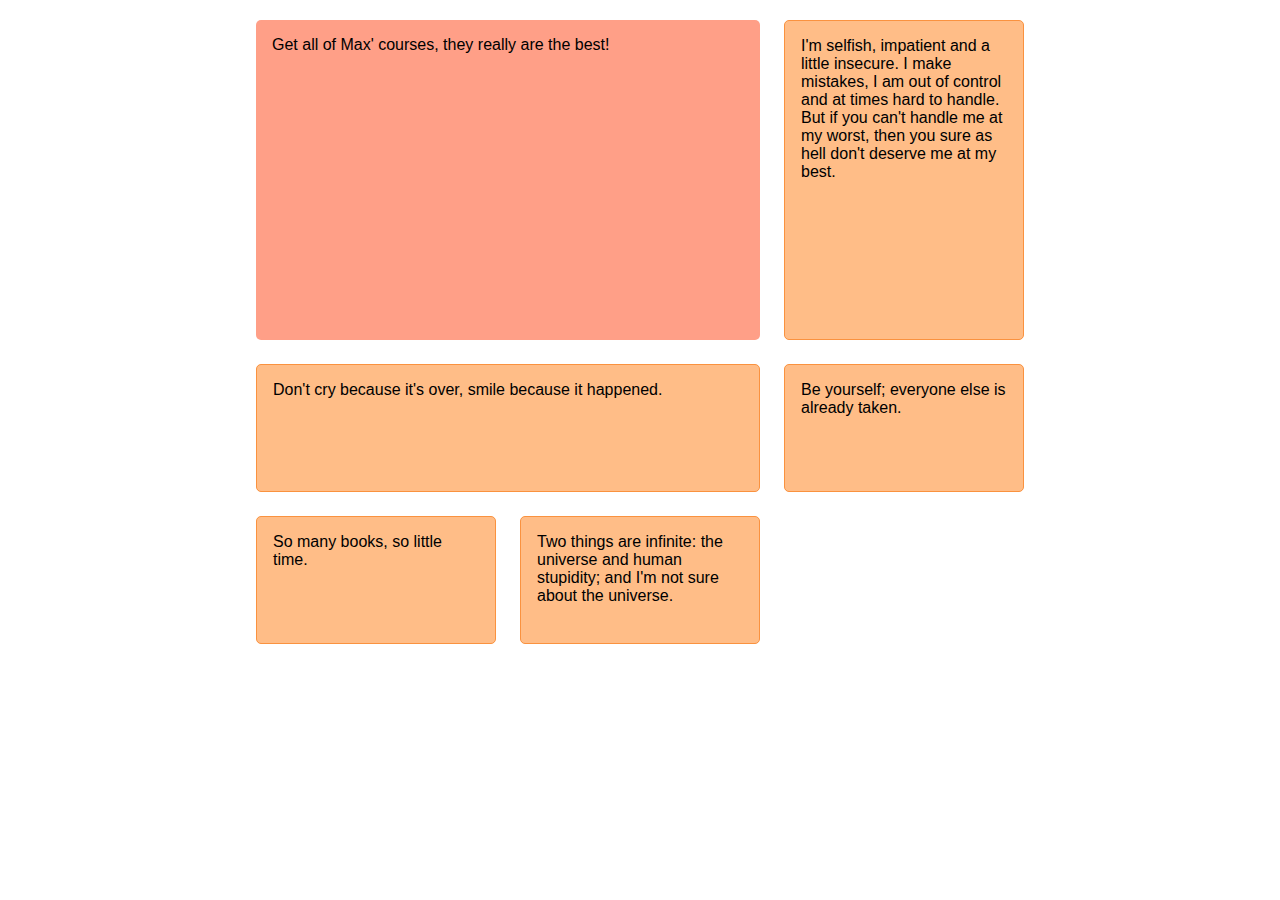
<file: autoflow/index.html>
<!DOCTYPE html>
<html lang="en">

<head>
    <meta charset="UTF-8">
    <meta name="viewport" content="width=device-width, initial-scale=1.0">
    <meta http-equiv="X-UA-Compatible" content="ie=edge">
    <title>CSS Course</title>
    <link rel="stylesheet" href="main.css">
</head>

<body>
    <div class="container">
        <div class="quote quote--featured">Get all of Max' courses, they really are the best!</div>
        <div class="quote">Don't cry because it's over, smile because it happened.</div>
        <div class="quote">I'm selfish, impatient and a little insecure. I make mistakes, I am out of control and at times hard to handle. But
            if you can't handle me at my worst, then you sure as hell don't deserve me at my best.</div>
        <div class="quote">Be yourself; everyone else is already taken.</div>
        <div class="quote">So many books, so little time.</div>
        <div class="quote">Two things are infinite: the universe and human stupidity; and I'm not sure about the universe.</div>
    </div>
</body>

</html>
</file>
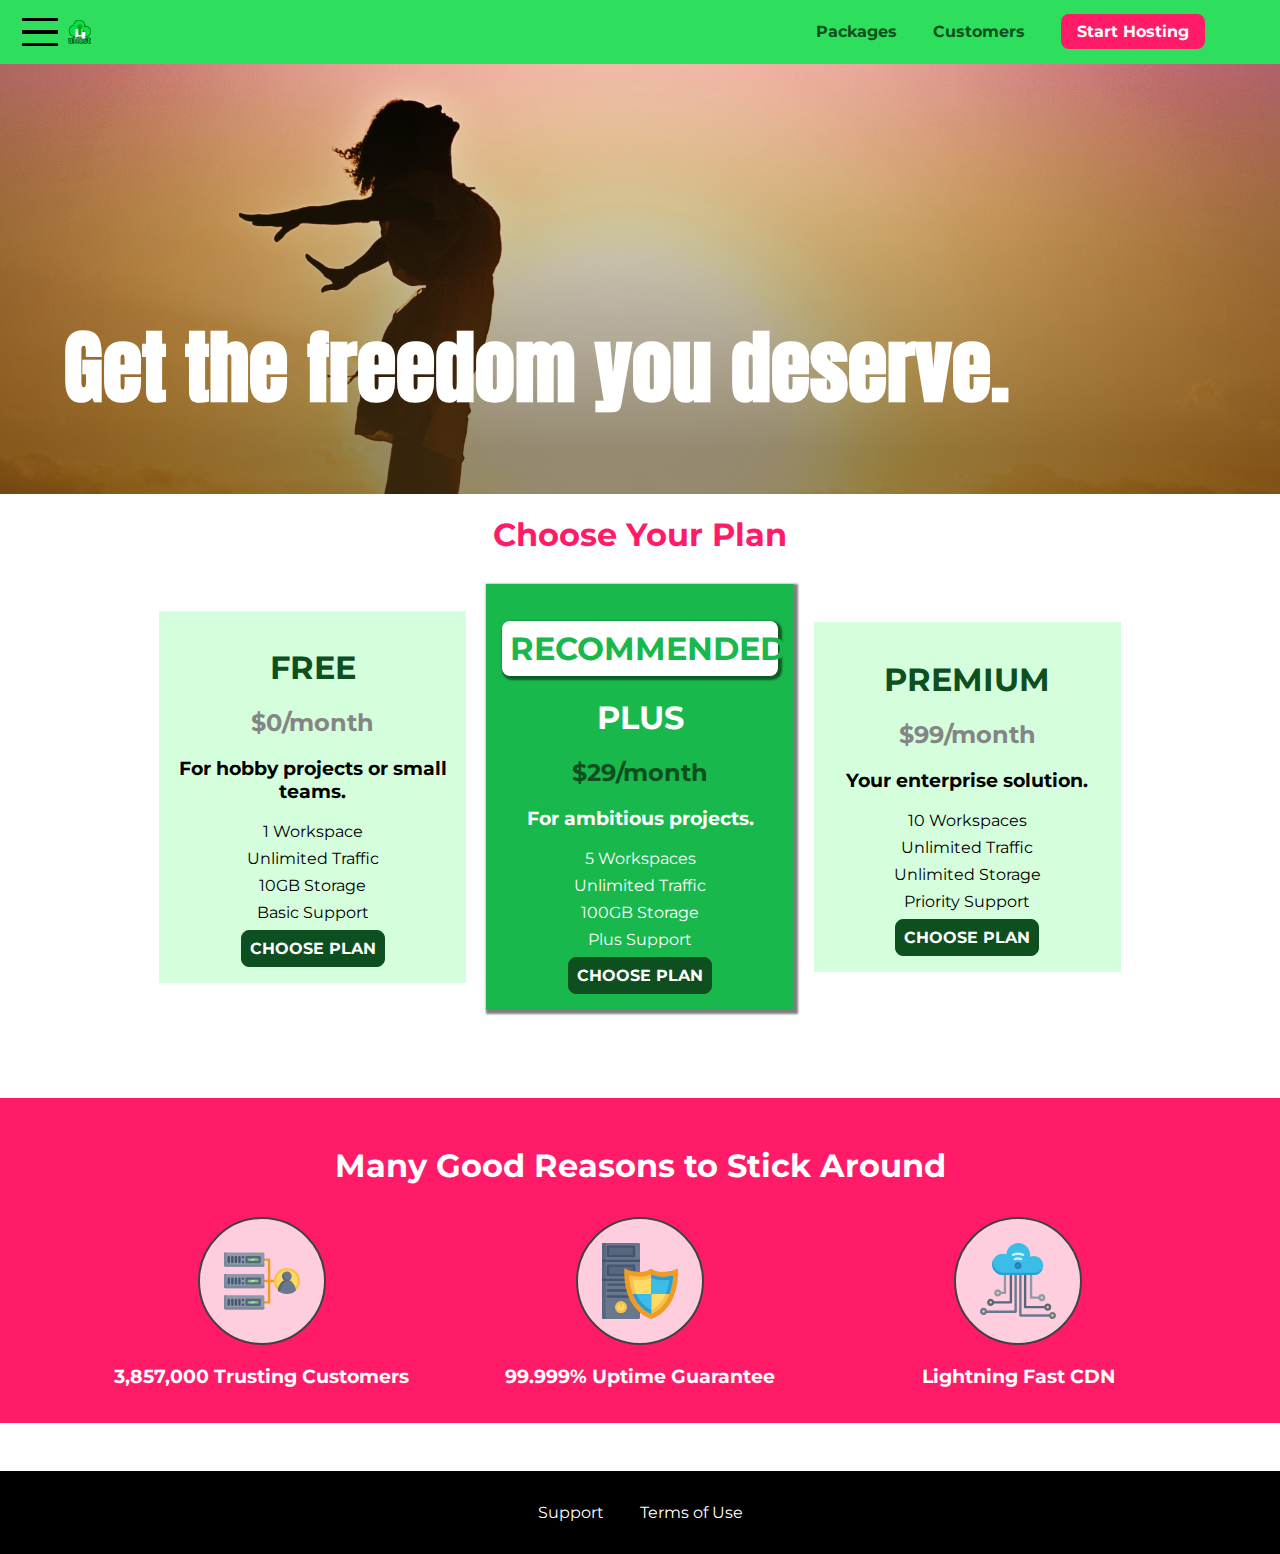
<file: basics/index.html>
<!DOCTYPE html>
<html lang="en">

<head>
    <meta charset="UTF-8">
    <meta http-equiv="X-UA-Compatible" content="ie=edge">
    <meta name="viewport" content="width=device-width, initial-scale=1.0">
    <title>uHost</title>
    <link rel="shortcut icon" href="favicon.png">
    <link href="https://fonts.googleapis.com/css?family=Anton" rel="stylesheet">
    <link href="https://fonts.googleapis.com/css?family=Montserrat:400,700" rel="stylesheet">
    <link rel="stylesheet" href="shared.css">
    <link rel="stylesheet" href="main.css">
    <!-- <style>
        section {
            background: green;
        }
    </style> -->
</head>

<body>
    <div class="backdrop"></div>
    <div class="modal">
        <h1 class="modal__title">Do you want to continue?</h1>
        <div class="modal__actions">
            <a href="start-hosting/index.html" class="modal__action">Yes!</a>
            <button class="modal__action modal__action--negative" type="button">No!</button>
        </div>
    </div>
    <header class="main-header">
        <div>
            <button class="toggle-button">
                <span class="toggle-button__bar"></span>
                <span class="toggle-button__bar"></span>
                <span class="toggle-button__bar"></span>
            </button>
            <a href="index.html" class="main-header__brand">
                <img src="images/uhost-icon.png" alt="uHost - Your favorite hosting company">
            </a>
        </div>
        <nav class="main-nav">
            <ul class="main-nav__items">
                <li class="main-nav__item">
                    <a href="packages/index.html">Packages</a>
                </li>
                <li class="main-nav__item">
                    <a href="customers/index.html">Customers</a>
                    <!-- <a href="customers/index.html" style="display: block">Customers</a> -->
                </li>
                <li class="main-nav__item main-nav__item--cta">
                    <a href="start-hosting/index.html">Start Hosting</a>
                </li>
            </ul>
        </nav>
    </header>
    <nav class="mobile-nav">
        <ul class="mobile-nav__items">
            <li class="mobile-nav__item">
                <a href="packages/index.html">Packages</a>
            </li>
            <li class="mobile-nav__item">
                <a href="customers/index.html">Customers</a>
            </li>
            <li class="mobile-nav__item mobile-nav__item--cta">
                <a href="start-hosting/index.html">Start Hosting</a>
            </li>
        </ul>
    </nav>
    <main>
        <section id="product-overview">
            <h1>Get the freedom you deserve.</h1>
        </section>
        <section id="plans">
            <h1 class="section-title">Choose Your Plan</h1>
            <div class="plan__list">
                <article class="plan">
                    <h1 class="plan__title">FREE</h1>
                    <h2 class="plan__price">$0/month</h2>
                    <h3>For hobby projects or small teams.</h3>
                    <ul class="plan__features">
                        <li class="plan__feature">1 Workspace</li>
                        <li class="plan__feature">Unlimited Traffic</li>
                        <li class="plan__feature">10GB Storage</li>
                        <li class="plan__feature">Basic Support</li>
                    </ul>
                    <div>
                        <button class="button">CHOOSE PLAN</button>
                    </div>
                </article>
                <article class="plan plan--highlighted">
                    <h1 class="plan__annotation">RECOMMENDED</h1>
                    <h1 class="plan__title">PLUS</h1>
                    <h2 class="plan__price">$29/month</h2>
                    <h3>For ambitious projects.</h3>
                    <ul class="plan__features">
                        <li class="plan__feature">5 Workspaces</li>
                        <li class="plan__feature">Unlimited Traffic</li>
                        <li class="plan__feature">100GB Storage</li>
                        <li class="plan__feature">Plus Support</li>
                    </ul>
                    <div>
                        <button class="button">CHOOSE PLAN</button>
                    </div>
                </article>
                <article class="plan">
                    <h1 class="plan__title">PREMIUM</h1>
                    <h2 class="plan__price">$99/month</h2>
                    <h3>Your enterprise solution.</h3>
                    <ul class="plan__features">
                        <li class="plan__feature">10 Workspaces</li>
                        <li class="plan__feature">Unlimited Traffic</li>
                        <li class="plan__feature">Unlimited Storage</li>
                        <li class="plan__feature">Priority Support</li>
                    </ul>
                    <div>
                        <button class="button">CHOOSE PLAN</button>
                    </div>
                </article>
            </div>
        </section>
        <section id="key-features">
            <h1 class="section-title">Many Good Reasons to Stick Around</h1>
            <ul class="key-feature__list">
                <li class="key-feature">
                    <div class="key-feature__image">
                        <svg viewBox="0 0 512 512">
                            <path style="fill:#F09B24;" d="M344,248h-32V112c0-4.418-3.582-8-8-8h-40c-4.418,0-8,3.582-8,8s3.582,8,8,8h32v128h-32  c-4.418,0-8,3.582-8,8s3.582,8,8,8h32v128h-32c-4.418,0-8,3.582-8,8s3.582,8,8,8h40c4.418,0,8-3.582,8-8V264h32c4.418,0,8-3.582,8-8  S348.418,248,344,248z"
                            />
                            <path style="fill:#8E9AA9;" d="M264,64H8c-4.418,0-8,3.582-8,8v80c0,4.418,3.582,8,8,8h256c4.418,0,8-3.582,8-8V72  C272,67.582,268.418,64,264,64z"
                            />
                            <path style="fill:#7C899B;" d="M24,144c-4.418,0-8-3.582-8-8V64H8c-4.418,0-8,3.582-8,8v80c0,4.418,3.582,8,8,8h256  c4.418,0,8-3.582,8-8v-8H24z"
                            />
                            <rect x="152" y="96" style="fill:#B8E3A8;" width="88" height="32" />
                            <g>
                                <polygon style="fill:#7EC97D;" points="152,96 152,128 166,128 198,96  " />
                                <polygon style="fill:#7EC97D;" points="220,96 188,128 240,128 240,96  " />
                            </g>
                            <path style="fill:#56677E;" d="M240,136h-88c-4.418,0-8-3.582-8-8V96c0-4.418,3.582-8,8-8h88c4.418,0,8,3.582,8,8v32  C248,132.418,244.418,136,240,136z M160,120h72v-16h-72V120z"
                            />
                            <g>
                                <path style="fill:#435670;" d="M32,136c-4.418,0-8-3.582-8-8V96c0-4.418,3.582-8,8-8s8,3.582,8,8v32C40,132.418,36.418,136,32,136z   "
                                />
                                <path style="fill:#435670;" d="M56,136c-4.418,0-8-3.582-8-8V96c0-4.418,3.582-8,8-8s8,3.582,8,8v32C64,132.418,60.418,136,56,136z   "
                                />
                                <path style="fill:#435670;" d="M80,136c-4.418,0-8-3.582-8-8V96c0-4.418,3.582-8,8-8s8,3.582,8,8v32C88,132.418,84.418,136,80,136z   "
                                />
                                <path style="fill:#435670;" d="M104,136c-4.418,0-8-3.582-8-8V96c0-4.418,3.582-8,8-8s8,3.582,8,8v32   C112,132.418,108.418,136,104,136z"
                                />
                                <path style="fill:#435670;" d="M128,105c-4.418,0-8-3.582-8-8v-1c0-4.418,3.582-8,8-8s8,3.582,8,8v1   C136,101.418,132.418,105,128,105z"
                                />
                                <path style="fill:#435670;" d="M128,136c-4.418,0-8-3.582-8-8v-1c0-4.418,3.582-8,8-8s8,3.582,8,8v1   C136,132.418,132.418,136,128,136z"
                                />
                            </g>
                            <path style="fill:#8E9AA9;" d="M264,208H8c-4.418,0-8,3.582-8,8v80c0,4.418,3.582,8,8,8h256c4.418,0,8-3.582,8-8v-80  C272,211.582,268.418,208,264,208z"
                            />
                            <path style="fill:#7C899B;" d="M24,288c-4.418,0-8-3.582-8-8v-72H8c-4.418,0-8,3.582-8,8v80c0,4.418,3.582,8,8,8h256  c4.418,0,8-3.582,8-8v-8H24z"
                            />
                            <rect x="152" y="240" style="fill:#B8E3A8;" width="88" height="32" />
                            <g>
                                <polygon style="fill:#7EC97D;" points="152,240 152,272 166,272 198,240  " />
                                <polygon style="fill:#7EC97D;" points="220,240 188,272 240,272 240,240  " />
                            </g>
                            <path style="fill:#56677E;" d="M240,280h-88c-4.418,0-8-3.582-8-8v-32c0-4.418,3.582-8,8-8h88c4.418,0,8,3.582,8,8v32  C248,276.418,244.418,280,240,280z M160,264h72v-16h-72V264z"
                            />
                            <g>
                                <path style="fill:#435670;" d="M32,280c-4.418,0-8-3.582-8-8v-32c0-4.418,3.582-8,8-8s8,3.582,8,8v32C40,276.418,36.418,280,32,280   z"
                                />
                                <path style="fill:#435670;" d="M56,280c-4.418,0-8-3.582-8-8v-32c0-4.418,3.582-8,8-8s8,3.582,8,8v32C64,276.418,60.418,280,56,280   z"
                                />
                                <path style="fill:#435670;" d="M80,280c-4.418,0-8-3.582-8-8v-32c0-4.418,3.582-8,8-8s8,3.582,8,8v32C88,276.418,84.418,280,80,280   z"
                                />
                                <path style="fill:#435670;" d="M104,280c-4.418,0-8-3.582-8-8v-32c0-4.418,3.582-8,8-8s8,3.582,8,8v32   C112,276.418,108.418,280,104,280z"
                                />
                                <path style="fill:#435670;" d="M128,249c-4.418,0-8-3.582-8-8v-1c0-4.418,3.582-8,8-8s8,3.582,8,8v1   C136,245.418,132.418,249,128,249z"
                                />
                                <path style="fill:#435670;" d="M128,280c-4.418,0-8-3.582-8-8v-1c0-4.418,3.582-8,8-8s8,3.582,8,8v1   C136,276.418,132.418,280,128,280z"
                                />
                            </g>
                            <path style="fill:#8E9AA9;" d="M264,352H8c-4.418,0-8,3.582-8,8v80c0,4.418,3.582,8,8,8h256c4.418,0,8-3.582,8-8v-80  C272,355.582,268.418,352,264,352z"
                            />
                            <path style="fill:#7C899B;" d="M24,432c-4.418,0-8-3.582-8-8v-72H8c-4.418,0-8,3.582-8,8v80c0,4.418,3.582,8,8,8h256  c4.418,0,8-3.582,8-8v-8H24z"
                            />
                            <rect x="152" y="384" style="fill:#B8E3A8;" width="88" height="32" />
                            <g>
                                <polygon style="fill:#7EC97D;" points="152,384 152,416 166,416 198,384  " />
                                <polygon style="fill:#7EC97D;" points="220,384 188,416 240,416 240,384  " />
                            </g>
                            <path style="fill:#56677E;" d="M240,424h-88c-4.418,0-8-3.582-8-8v-32c0-4.418,3.582-8,8-8h88c4.418,0,8,3.582,8,8v32  C248,420.418,244.418,424,240,424z M160,408h72v-16h-72V408z"
                            />
                            <g>
                                <path style="fill:#435670;" d="M32,424c-4.418,0-8-3.582-8-8v-32c0-4.418,3.582-8,8-8s8,3.582,8,8v32C40,420.418,36.418,424,32,424   z"
                                />
                                <path style="fill:#435670;" d="M56,424c-4.418,0-8-3.582-8-8v-32c0-4.418,3.582-8,8-8s8,3.582,8,8v32C64,420.418,60.418,424,56,424   z"
                                />
                                <path style="fill:#435670;" d="M80,424c-4.418,0-8-3.582-8-8v-32c0-4.418,3.582-8,8-8s8,3.582,8,8v32C88,420.418,84.418,424,80,424   z"
                                />
                                <path style="fill:#435670;" d="M104,424c-4.418,0-8-3.582-8-8v-32c0-4.418,3.582-8,8-8s8,3.582,8,8v32   C112,420.418,108.418,424,104,424z"
                                />
                                <path style="fill:#435670;" d="M128,393c-4.418,0-8-3.582-8-8v-1c0-4.418,3.582-8,8-8s8,3.582,8,8v1   C136,389.418,132.418,393,128,393z"
                                />
                                <path style="fill:#435670;" d="M128,424c-4.418,0-8-3.582-8-8v-1c0-4.418,3.582-8,8-8s8,3.582,8,8v1   C136,420.418,132.418,424,128,424z"
                                />
                            </g>
                            <path style="fill:#F7C14D;" d="M424,168c-48.523,0-88,39.477-88,88s39.477,88,88,88s88-39.477,88-88S472.523,168,424,168z" />
                            <path style="fill:#FFDB66;" d="M424,184c-39.701,0-72,32.299-72,72s32.299,72,72,72s72-32.299,72-72S463.701,184,424,184z" />
                            <path style="fill:#69788D;" d="M484.893,314.16C476.393,274.588,451.922,248,424,248s-52.393,26.588-60.893,66.16  c-0.605,2.82,0.354,5.749,2.511,7.664C381.731,336.124,402.465,344,424,344s42.269-7.876,58.381-22.176  C484.539,319.909,485.498,316.98,484.893,314.16z"
                            />
                            <path style="fill:#56677E;" d="M434.053,249.171C430.768,248.403,427.411,248,424,248c-27.922,0-52.393,26.588-60.893,66.16  c-0.605,2.82,0.354,5.749,2.511,7.664c3.383,3.002,6.979,5.703,10.734,8.125C384.904,286.243,407.373,255.378,434.053,249.171z"
                            />
                            <path style="fill:#69788D;" d="M424,192c-17.645,0-32,14.355-32,32s14.355,32,32,32s32-14.355,32-32S441.645,192,424,192z" />
                            <path style="fill:#56677E;" d="M432,248c-17.645,0-32-14.355-32-32c0-6.783,2.128-13.076,5.742-18.258  C397.444,203.53,392,213.138,392,224c0,17.645,14.355,32,32,32c10.862,0,20.471-5.444,26.258-13.742  C445.076,245.872,438.783,248,432,248z"
                            />

                        </svg>
                    </div>
                    <p class="key-feature__description">3,857,000 Trusting Customers</p>
                </li>
                <li class="key-feature">
                    <div class="key-feature__image">
                        <svg viewBox="0 0 512 512">
                            <path style="fill:#69788D;" d="M248,0H8C3.582,0,0,3.582,0,8v496c0,4.418,3.582,8,8,8h240c4.418,0,8-3.582,8-8V8  C256,3.582,252.418,0,248,0z"
                            />
                            <path style="fill:#56677E;" d="M24,504V8c0-4.418,3.582-8,8-8H8C3.582,0,0,3.582,0,8v496c0,4.418,3.582,8,8,8h24  C27.582,512,24,508.418,24,504z"
                            />
                            <g>
                                <rect x="0" y="112" style="fill:#435670;" width="256" height="16" />
                                <rect x="0" y="240" style="fill:#435670;" width="256" height="16" />
                            </g>
                            <path style="fill:#F7C14D;" d="M128,392c-22.056,0-40,17.944-40,40s17.944,40,40,40s40-17.944,40-40S150.056,392,128,392z" />
                            <path style="fill:#FFDB66;" d="M128,408c-13.233,0-24,10.767-24,24s10.767,24,24,24s24-10.767,24-24S141.233,408,128,408z" />
                            <path style="fill:#F7C14D;" d="M128,392c-2.739,0-5.414,0.278-8,0.805V424c0,4.418,3.582,8,8,8c4.418,0,8-3.582,8-8v-31.195  C133.414,392.278,130.739,392,128,392z"
                            />
                            <g>
                                <path style="fill:#435670;" d="M216,288H40c-4.418,0-8-3.582-8-8s3.582-8,8-8h176c4.418,0,8,3.582,8,8S220.418,288,216,288z"
                                />
                                <path style="fill:#435670;" d="M216,328H40c-4.418,0-8-3.582-8-8s3.582-8,8-8h176c4.418,0,8,3.582,8,8S220.418,328,216,328z"
                                />
                                <path style="fill:#435670;" d="M216,368H40c-4.418,0-8-3.582-8-8s3.582-8,8-8h176c4.418,0,8,3.582,8,8S220.418,368,216,368z"
                                />
                                <path style="fill:#435670;" d="M216,16H40c-4.418,0-8,3.582-8,8v64c0,4.418,3.582,8,8,8h176c4.418,0,8-3.582,8-8V24   C224,19.582,220.418,16,216,16z"
                                />
                            </g>
                            <rect x="48" y="32" style="fill:#56677E;" width="160" height="48" />
                            <path style="fill:#435670;" d="M216,144H40c-4.418,0-8,3.582-8,8v64c0,4.418,3.582,8,8,8h176c4.418,0,8-3.582,8-8v-64  C224,147.582,220.418,144,216,144z"
                            />
                            <rect x="48" y="160" style="fill:#56677E;" width="160" height="48" />
                            <path style="fill:#F09B24;" d="M511.747,180.237c-0.194-6.537-8.107-10.107-13.135-5.894c-5.6,4.693-42.904,21.282-98.514,21.282  c-33.45,0-64.625-20.999-64.929-21.206c-2.9-1.991-6.764-1.85-9.512,0.346c-2.677,2.135-27.201,20.86-63.793,20.86  c-55.607,0-92.914-16.589-98.515-21.282c-5.028-4.211-12.941-0.645-13.135,5.894c-1.634,54.834,4.655,105.941,18.693,151.903  c12.096,39.604,29.759,74.047,52.497,102.373c27.538,34.304,62.743,59.882,104.66,76.045c3.069,1.918,6.757,1.921,9.83,0  c41.917-16.163,77.122-41.741,104.66-76.045c22.738-28.326,40.401-62.77,52.497-102.373  C507.092,286.179,513.381,235.071,511.747,180.237z"
                            />
                            <path style="fill:#F7C14D;" d="M476.21,221.226c-1.953-1.631-4.568-2.235-7.036-1.628c-21.686,5.327-44.926,8.028-69.075,8.028  c-25.926,0-49.633-8.975-64.955-16.504c-2.307-1.134-5.016-1.091-7.284,0.116c-14.059,7.477-36.919,16.388-65.994,16.388  c-24.153,0-47.394-2.701-69.075-8.028c-5.155-1.268-10.221,2.966-9.894,8.261c2.077,33.693,7.668,65.635,16.616,94.935  c22.774,74.565,66.139,126.334,128.888,153.868c2.032,0.891,4.397,0.891,6.43,0c61.777-27.107,104.716-78.876,127.62-153.868  c8.948-29.3,14.539-61.241,16.616-94.935C479.224,225.319,478.163,222.856,476.21,221.226z"
                            />
                            <path style="fill:#FFDB66;" d="M331.609,451.727c-52.604-25.289-89.304-70.987-109.144-135.944  c-6.532-21.39-11.162-44.336-13.82-68.447c17.133,2.852,34.952,4.291,53.22,4.291c29.394,0,53.376-7.793,69.978-15.561  c17.44,7.736,41.656,15.561,68.256,15.561c18.267,0,36.085-1.439,53.219-4.291c-2.659,24.112-7.288,47.06-13.82,68.448  C419.545,381.108,383.27,426.805,331.609,451.727z"
                            />
                            <g>
                                <path style="fill:#2C9DD4;" d="M479.066,227.858c0.157-2.539-0.903-5.002-2.856-6.633s-4.568-2.235-7.036-1.628   c-21.686,5.327-44.926,8.028-69.075,8.028c-25.926,0-49.633-8.975-64.955-16.504c-1.057-0.52-2.2-0.78-3.345-0.806l-0.072,133.351   h123.601c2.556-6.746,4.933-13.702,7.123-20.874C471.398,293.493,476.989,261.552,479.066,227.858z"
                                />
                                <path style="fill:#2C9DD4;" d="M206.658,343.667c24.153,63.42,65.028,108.108,121.743,132.995c1.031,0.452,2.147,0.673,3.263,0.666   l0.063-133.661H206.658z"
                                />
                            </g>
                            <g>
                                <path style="fill:#3CBDE8;" d="M439.497,315.783c6.532-21.389,11.161-44.336,13.82-68.448c-17.134,2.852-34.952,4.291-53.219,4.291   c-26.6,0-50.815-7.824-68.256-15.561l-0.116,107.601h97.758C433.179,334.807,436.524,325.518,439.497,315.783z"
                                />
                                <path style="fill:#3CBDE8;" d="M232.523,343.667c21.144,50.298,54.363,86.56,99.087,108.06l0.117-108.06H232.523z" />
                            </g>
                        </svg>
                    </div>
                    <p class="key-feature__description">99.999% Uptime Guarantee</p>
                </li>
                <li class="key-feature">
                    <div class="key-feature__image">
                        <svg viewBox="0 0 512 512">
                            <path style="fill:#8E9AA9;" d="M168,200c-4.418,0-8,3.582-8,8v120h-17.376c-3.302-9.311-12.194-16-22.624-16  c-13.234,0-24,10.767-24,24s10.766,24,24,24c10.429,0,19.321-6.689,22.624-16H168c4.418,0,8-3.582,8-8V208  C176,203.582,172.418,200,168,200z"
                            />
                            <path style="fill:#FFDB66;" d="M120,328c-4.411,0-8,3.589-8,8s3.589,8,8,8s8-3.589,8-8S124.411,328,120,328z" />
                            <path style="fill:#56677E;" d="M208,200c-4.418,0-8,3.582-8,8v184H94.624C91.322,382.689,82.43,376,72,376  c-13.234,0-24,10.767-24,24s10.766,24,24,24c10.429,0,19.321-6.689,22.624-16H208c4.418,0,8-3.582,8-8V208  C216,203.582,212.418,200,208,200z"
                            />
                            <path style="fill:#FFDB66;" d="M72,392c-4.411,0-8,3.589-8,8s3.589,8,8,8s8-3.589,8-8S76.411,392,72,392z" />
                            <path style="fill:#69788D;" d="M240,208c-4.418,0-8,3.582-8,8v239H47.24c-2.671-10.34-12.078-18-23.24-18c-13.234,0-24,10.767-24,24  s10.766,24,24,24c9.666,0,18.009-5.747,21.809-14H240c4.418,0,8-3.582,8-8V216C248,211.582,244.418,208,240,208z"
                            />
                            <path style="fill:#FFDB66;" d="M24,453c-4.411,0-8,3.589-8,8s3.589,8,8,8s8-3.589,8-8S28.411,453,24,453z" />
                            <path style="fill:#69788D;" d="M488,464c-10.429,0-19.321,6.689-22.624,16H280V208c0-4.418-3.582-8-8-8s-8,3.582-8,8v280  c0,4.418,3.582,8,8,8h193.376c3.302,9.311,12.194,16,22.624,16c13.234,0,24-10.767,24-24S501.234,464,488,464z"
                            />
                            <path style="fill:#FFDB66;" d="M488,480c-4.411,0-8,3.589-8,8s3.589,8,8,8s8-3.589,8-8S492.411,480,488,480z" />
                            <path style="fill:#56677E;" d="M456,408c-10.429,0-19.321,6.689-22.624,16H312V208c0-4.418-3.582-8-8-8s-8,3.582-8,8v224  c0,4.418,3.582,8,8,8h129.376c3.302,9.311,12.194,16,22.624,16c13.234,0,24-10.767,24-24S469.234,408,456,408z"
                            />
                            <path style="fill:#FFDB66;" d="M456,424c-4.411,0-8,3.589-8,8s3.589,8,8,8s8-3.589,8-8S460.411,424,456,424z" />
                            <path style="fill:#8E9AA9;" d="M416,344c-10.429,0-19.321,6.689-22.624,16H352V208c0-4.418-3.582-8-8-8s-8,3.582-8,8v160  c0,4.418,3.582,8,8,8h49.376c3.302,9.311,12.194,16,22.624,16c13.234,0,24-10.767,24-24S429.234,344,416,344z"
                            />
                            <path style="fill:#FFDB66;" d="M416,360c-4.411,0-8,3.589-8,8s3.589,8,8,8s8-3.589,8-8S420.411,360,416,360z" />
                            <path style="fill:#3CBDE8;" d="M362,88c-8.741,0-17.231,1.751-25.06,5.085C337.646,88.797,338,84.43,338,80  c0-44.112-35.888-80-80-80c-42.823,0-77.895,33.816-79.909,76.149C170.393,73.415,162.244,72,154,72c-39.701,0-72,32.299-72,72  s32.299,72,72,72h208c35.29,0,64-28.71,64-64S397.29,88,362,88z"
                            />
                            <path style="fill:#2C9DD4;" d="M368,200H160c-39.701,0-72-32.299-72-72c0-5.863,0.721-11.559,2.05-17.019  C84.918,120.88,82,132.102,82,144c0,39.701,32.299,72,72,72h208c30.389,0,55.88-21.296,62.379-49.743  C413.565,186.327,392.352,200,368,200z"
                            />
                            <path style="fill:#2A7DB5;" d="M256,128c-13.234,0-24,10.767-24,24s10.766,24,24,24c13.233,0,24-10.767,24-24S269.233,128,256,128z"
                            />
                            <path style="fill:#2C9DD4;" d="M256,144c-4.411,0-8,3.589-8,8s3.589,8,8,8c4.411,0,8-3.589,8-8S260.411,144,256,144z" />
                            <g>
                                <path style="fill:#C5F1FA;" d="M221.755,87.695c-2.994,0-5.864-1.688-7.233-4.572c-1.894-3.991-0.194-8.763,3.798-10.657   C230.157,66.849,242.834,64,256,64c13.166,0,25.844,2.849,37.68,8.466c3.992,1.895,5.692,6.666,3.798,10.657   s-6.666,5.692-10.657,3.798C277.144,82.328,266.774,80,256,80c-10.774,0-21.144,2.328-30.821,6.921   C224.072,87.446,222.904,87.695,221.755,87.695z"
                                />
                                <path style="fill:#C5F1FA;" d="M276.545,116.618c-1.148,0-2.316-0.249-3.424-0.774C267.745,113.293,261.985,112,256,112   c-5.985,0-11.745,1.293-17.121,3.844c-3.991,1.895-8.763,0.192-10.657-3.798c-1.894-3.992-0.193-8.764,3.798-10.657   C239.557,97.813,247.625,96,256,96c8.376,0,16.444,1.813,23.98,5.389c3.991,1.894,5.692,6.665,3.798,10.657   C282.41,114.93,279.539,116.618,276.545,116.618z"
                                />
                            </g>

                        </svg>
                    </div>
                    <p class="key-feature__description">Lightning Fast CDN</p>
                </li>
            </ul>
        </section>
    </main>
    <footer class="main-footer">
        <nav>
            <ul class="main-footer__links">
                <li class="main-footer__link">
                    <a href="#">Support</a>
                </li>
                <li class="main-footer__link">
                    <a href="#">Terms of Use</a>
                </li>
            </ul>
        </nav>
    </footer>
    <script src="shared.js"></script>
</body>

</html>
</file>
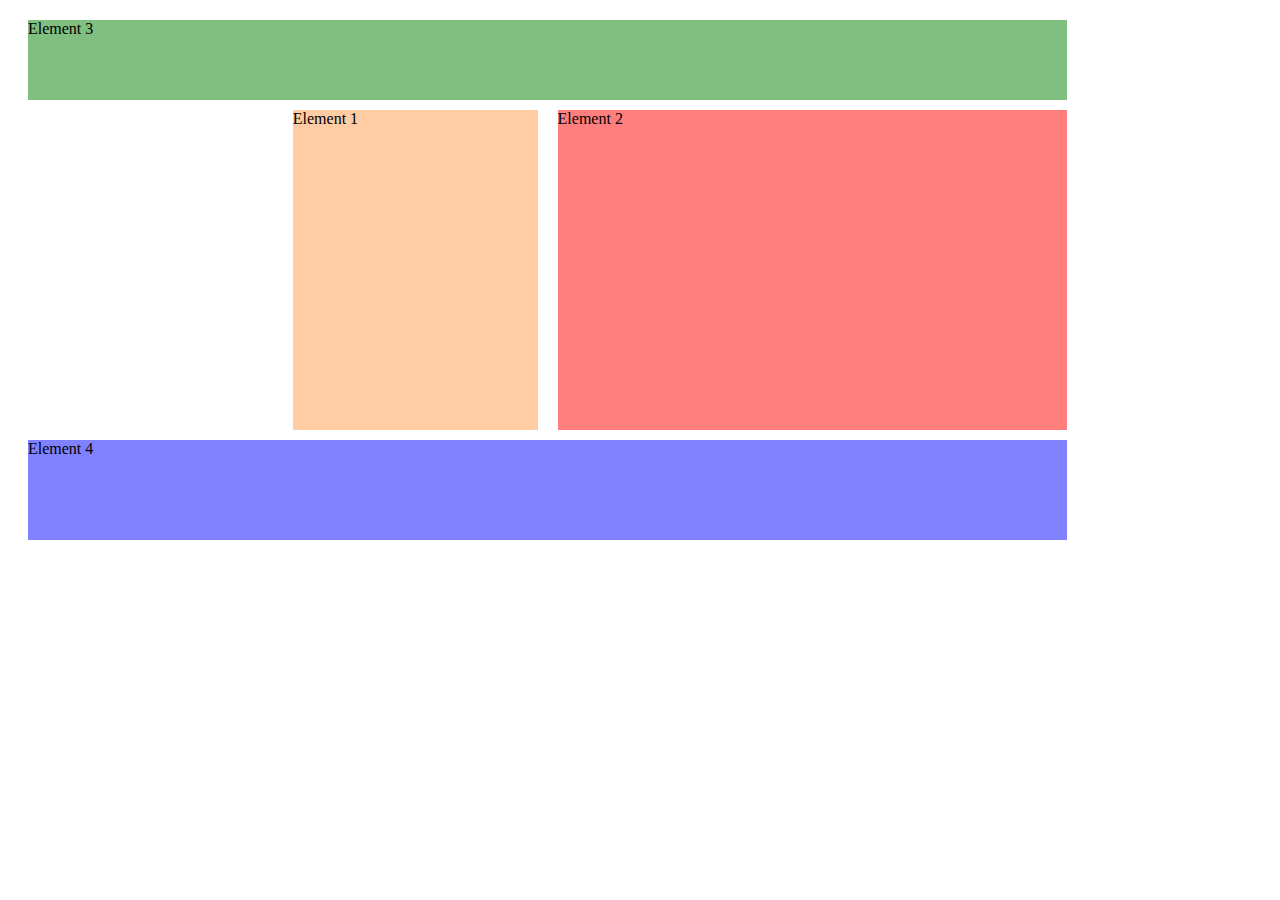
<file: css-grid/index.html>
<!DOCTYPE html>
<html lang="en">
<head>
    <meta charset="UTF-8">
    <meta name="viewport" content="width=device-width, initial-scale=1.0">
    <meta http-equiv="X-UA-Compatible" content="ie=edge">
    <title>CSS Course</title>
    <link rel="stylesheet" href="main.css">
</head>
<body>
    <div class="container">
        <div class="el1">Element 1</div>
        <div class="el2">Element 2</div>
        <div class="el3">Element 3</div>
        <div class="el4">Element 4</div>
    </div>
</body>
</html>
</file>
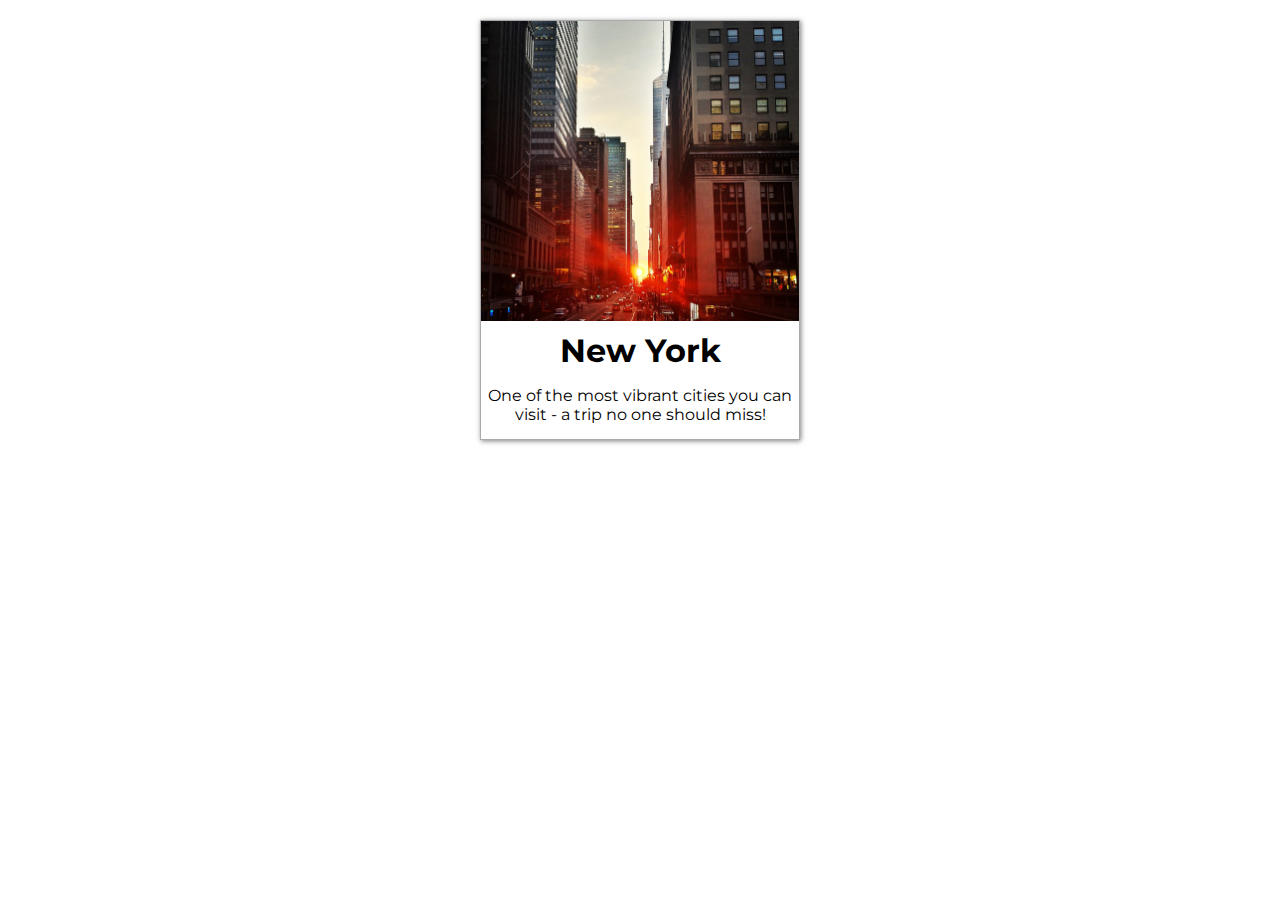
<file: css-in-action/index.html>
<!DOCTYPE html>
<html lang="en">

<head>
    <meta charset="UTF-8">
    <meta name="viewport" content="width=device-width, initial-scale=1.0">
    <meta http-equiv="X-UA-Compatible" content="ie=edge">
    <title>CSS Course</title>
    <link href="https://fonts.googleapis.com/css?family=Montserrat" rel="stylesheet">
    <style>
        body {
  font-family: "Montserrat", sans-serif;
}

.destination {
  box-sizing: border-box;
  width: 320px;
  height: 420px;
  margin: 20px auto;
  border: 1px solid #aaa;
  box-shadow: 1px 1px 5px rgba(0, 0, 0, 0.5);
  cursor: pointer;
  transition: background-color 400ms ease-out;
}

.destination:hover,
.destination:active {
  background-color: #fa923f;
  color: white;
}

.thumbnail {
  width: 100%;
  height: 300px;
  overflow: hidden;
}

.thumbnail img {
  width: 100%;
}

.content {
  text-align: center;
}

.content h1 {
  margin: 10px 0;
}

    </style>
</head>

<body>
    <div class="destination">
        <div class="thumbnail">
            <img src="new-york.jpg" alt="Sunset in New York">
        </div>
        <div class="content">
            <h1>New York</h1>
            <p>One of the most vibrant cities you can visit - a trip no one should miss!</p>
        </div>
    </div>
</body>

</html>
</file>
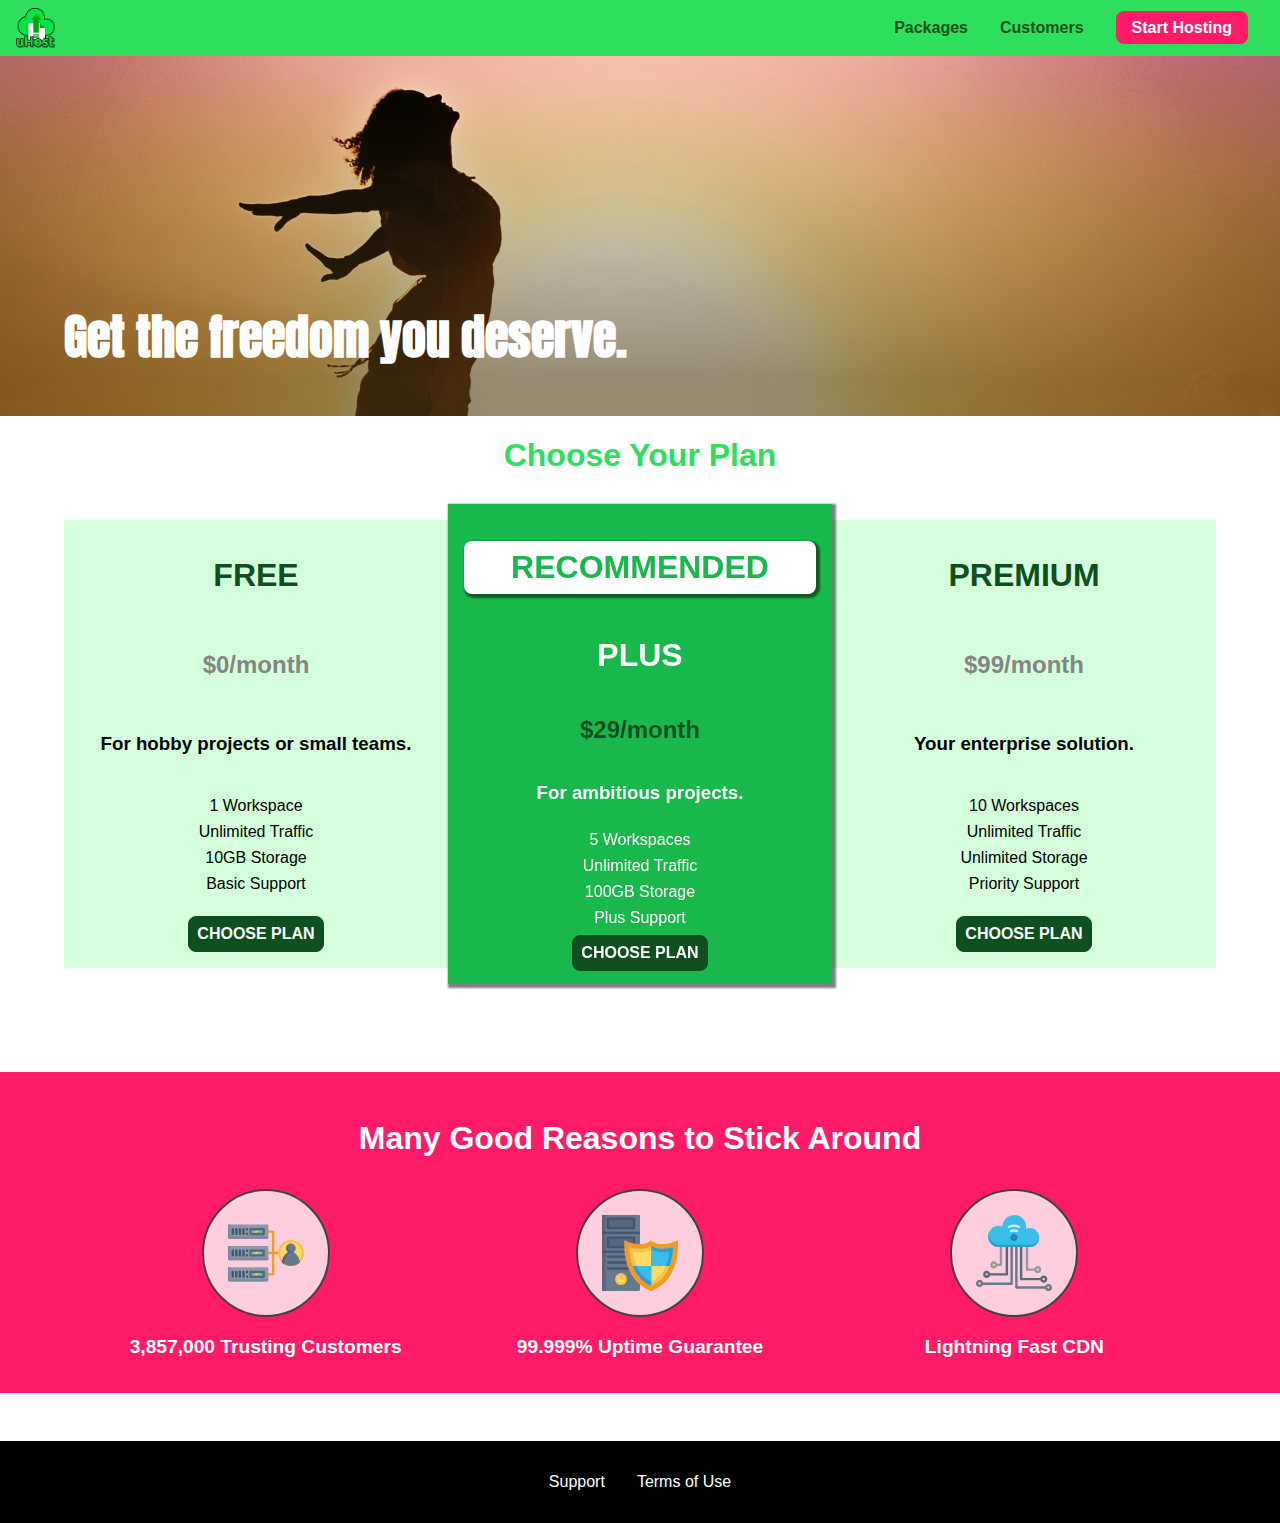
<file: expert/index.html>
<!DOCTYPE html>
<html lang="en">

<head>
    <meta charset="UTF-8">
    <meta http-equiv="X-UA-Compatible" content="ie=edge">
    <meta name="viewport" content="width=device-width, initial-scale=1.0">
    <title>uHost</title>
    <link rel="shortcut icon" href="favicon.png">
    <link rel="stylesheet" href="shared.css">
    <link rel="stylesheet" href="main.css">
    <!-- <style>
        section {
            background: green;
        }
    </style> -->
</head>

<body>
    <div class="backdrop"></div>
    <div class="modal">
        <h1 class="modal__title">Do you want to continue?</h1>
        <div class="modal__actions">
            <a href="start-hosting/index.html" class="modal__action">Yes!</a>
            <button class="modal__action modal__action--negative" type="button">No!</button>
        </div>
    </div>
    <header class="main-header">
        <div>
            <button class="toggle-button">
                <span class="toggle-button__bar"></span>
                <span class="toggle-button__bar"></span>
                <span class="toggle-button__bar"></span>
            </button>
            <a href="index.html" class="main-header__brand">
                <img src="images/uhost-icon.png" alt="uHost - Your favorite hosting company">
            </a>
        </div>
        <nav class="main-nav">
            <ul class="main-nav__items">
                <li class="main-nav__item">
                    <a href="packages/index.html">Packages</a>
                </li>
                <li class="main-nav__item">
                    <a href="customers/index.html">Customers</a>
                    <!-- <a href="customers/index.html" style="display: block">Customers</a> -->
                </li>
                <li class="main-nav__item main-nav__item--cta">
                    <a href="start-hosting/index.html">Start Hosting</a>
                </li>
            </ul>
        </nav>
    </header>
    <nav class="mobile-nav">
        <ul class="mobile-nav__items">
            <li class="mobile-nav__item">
                <a href="packages/index.html">Packages</a>
            </li>
            <li class="mobile-nav__item">
                <a href="customers/index.html">Customers</a>
            </li>
            <li class="mobile-nav__item mobile-nav__item--cta">
                <a href="start-hosting/index.html">Start Hosting</a>
            </li>
        </ul>
    </nav>
    <main>
        <section id="product-overview">
            <h1>Get the freedom you deserve.</h1>
        </section>
        <section id="plans">
            <h1 class="section-title">Choose Your Plan</h1>
            <div class="plan__list">
                <article class="plan">
                    <h1 class="plan__title">FREE</h1>
                    <h2 class="plan__price">$0/month</h2>
                    <h3>For hobby projects or small teams.</h3>
                    <ul class="plan__features">
                        <li class="plan__feature">1 Workspace</li>
                        <li class="plan__feature">Unlimited Traffic</li>
                        <li class="plan__feature">10GB Storage</li>
                        <li class="plan__feature">Basic Support</li>
                    </ul>
                    <div>
                        <button class="button">CHOOSE PLAN</button>
                    </div>
                </article>
                <article class="plan plan--highlighted">
                    <h1 class="plan__annotation">RECOMMENDED</h1>
                    <h1 class="plan__title">PLUS</h1>
                    <h2 class="plan__price">$29/month</h2>
                    <h3>For ambitious projects.</h3>
                    <ul class="plan__features">
                        <li class="plan__feature">5 Workspaces</li>
                        <li class="plan__feature">Unlimited Traffic</li>
                        <li class="plan__feature">100GB Storage</li>
                        <li class="plan__feature">Plus Support</li>
                    </ul>
                    <div>
                        <button class="button">CHOOSE PLAN</button>
                    </div>
                </article>
                <article class="plan">
                    <h1 class="plan__title">PREMIUM</h1>
                    <h2 class="plan__price">$99/month</h2>
                    <h3>Your enterprise solution.</h3>
                    <ul class="plan__features">
                        <li class="plan__feature">10 Workspaces</li>
                        <li class="plan__feature">Unlimited Traffic</li>
                        <li class="plan__feature">Unlimited Storage</li>
                        <li class="plan__feature">Priority Support</li>
                    </ul>
                    <div>
                        <button class="button">CHOOSE PLAN</button>
                    </div>
                </article>
            </div>
        </section>
        <section id="key-features">
            <h1 class="section-title">Many Good Reasons to Stick Around</h1>
            <ul class="key-feature__list">
                <li class="key-feature">
                    <div class="key-feature__image">
                        <svg viewBox="0 0 512 512">
                            <path style="fill:#F09B24;" d="M344,248h-32V112c0-4.418-3.582-8-8-8h-40c-4.418,0-8,3.582-8,8s3.582,8,8,8h32v128h-32  c-4.418,0-8,3.582-8,8s3.582,8,8,8h32v128h-32c-4.418,0-8,3.582-8,8s3.582,8,8,8h40c4.418,0,8-3.582,8-8V264h32c4.418,0,8-3.582,8-8  S348.418,248,344,248z"
                            />
                            <path style="fill:#8E9AA9;" d="M264,64H8c-4.418,0-8,3.582-8,8v80c0,4.418,3.582,8,8,8h256c4.418,0,8-3.582,8-8V72  C272,67.582,268.418,64,264,64z"
                            />
                            <path style="fill:#7C899B;" d="M24,144c-4.418,0-8-3.582-8-8V64H8c-4.418,0-8,3.582-8,8v80c0,4.418,3.582,8,8,8h256  c4.418,0,8-3.582,8-8v-8H24z"
                            />
                            <rect x="152" y="96" style="fill:#B8E3A8;" width="88" height="32" />
                            <g>
                                <polygon style="fill:#7EC97D;" points="152,96 152,128 166,128 198,96  " />
                                <polygon style="fill:#7EC97D;" points="220,96 188,128 240,128 240,96  " />
                            </g>
                            <path style="fill:#56677E;" d="M240,136h-88c-4.418,0-8-3.582-8-8V96c0-4.418,3.582-8,8-8h88c4.418,0,8,3.582,8,8v32  C248,132.418,244.418,136,240,136z M160,120h72v-16h-72V120z"
                            />
                            <g>
                                <path style="fill:#435670;" d="M32,136c-4.418,0-8-3.582-8-8V96c0-4.418,3.582-8,8-8s8,3.582,8,8v32C40,132.418,36.418,136,32,136z   "
                                />
                                <path style="fill:#435670;" d="M56,136c-4.418,0-8-3.582-8-8V96c0-4.418,3.582-8,8-8s8,3.582,8,8v32C64,132.418,60.418,136,56,136z   "
                                />
                                <path style="fill:#435670;" d="M80,136c-4.418,0-8-3.582-8-8V96c0-4.418,3.582-8,8-8s8,3.582,8,8v32C88,132.418,84.418,136,80,136z   "
                                />
                                <path style="fill:#435670;" d="M104,136c-4.418,0-8-3.582-8-8V96c0-4.418,3.582-8,8-8s8,3.582,8,8v32   C112,132.418,108.418,136,104,136z"
                                />
                                <path style="fill:#435670;" d="M128,105c-4.418,0-8-3.582-8-8v-1c0-4.418,3.582-8,8-8s8,3.582,8,8v1   C136,101.418,132.418,105,128,105z"
                                />
                                <path style="fill:#435670;" d="M128,136c-4.418,0-8-3.582-8-8v-1c0-4.418,3.582-8,8-8s8,3.582,8,8v1   C136,132.418,132.418,136,128,136z"
                                />
                            </g>
                            <path style="fill:#8E9AA9;" d="M264,208H8c-4.418,0-8,3.582-8,8v80c0,4.418,3.582,8,8,8h256c4.418,0,8-3.582,8-8v-80  C272,211.582,268.418,208,264,208z"
                            />
                            <path style="fill:#7C899B;" d="M24,288c-4.418,0-8-3.582-8-8v-72H8c-4.418,0-8,3.582-8,8v80c0,4.418,3.582,8,8,8h256  c4.418,0,8-3.582,8-8v-8H24z"
                            />
                            <rect x="152" y="240" style="fill:#B8E3A8;" width="88" height="32" />
                            <g>
                                <polygon style="fill:#7EC97D;" points="152,240 152,272 166,272 198,240  " />
                                <polygon style="fill:#7EC97D;" points="220,240 188,272 240,272 240,240  " />
                            </g>
                            <path style="fill:#56677E;" d="M240,280h-88c-4.418,0-8-3.582-8-8v-32c0-4.418,3.582-8,8-8h88c4.418,0,8,3.582,8,8v32  C248,276.418,244.418,280,240,280z M160,264h72v-16h-72V264z"
                            />
                            <g>
                                <path style="fill:#435670;" d="M32,280c-4.418,0-8-3.582-8-8v-32c0-4.418,3.582-8,8-8s8,3.582,8,8v32C40,276.418,36.418,280,32,280   z"
                                />
                                <path style="fill:#435670;" d="M56,280c-4.418,0-8-3.582-8-8v-32c0-4.418,3.582-8,8-8s8,3.582,8,8v32C64,276.418,60.418,280,56,280   z"
                                />
                                <path style="fill:#435670;" d="M80,280c-4.418,0-8-3.582-8-8v-32c0-4.418,3.582-8,8-8s8,3.582,8,8v32C88,276.418,84.418,280,80,280   z"
                                />
                                <path style="fill:#435670;" d="M104,280c-4.418,0-8-3.582-8-8v-32c0-4.418,3.582-8,8-8s8,3.582,8,8v32   C112,276.418,108.418,280,104,280z"
                                />
                                <path style="fill:#435670;" d="M128,249c-4.418,0-8-3.582-8-8v-1c0-4.418,3.582-8,8-8s8,3.582,8,8v1   C136,245.418,132.418,249,128,249z"
                                />
                                <path style="fill:#435670;" d="M128,280c-4.418,0-8-3.582-8-8v-1c0-4.418,3.582-8,8-8s8,3.582,8,8v1   C136,276.418,132.418,280,128,280z"
                                />
                            </g>
                            <path style="fill:#8E9AA9;" d="M264,352H8c-4.418,0-8,3.582-8,8v80c0,4.418,3.582,8,8,8h256c4.418,0,8-3.582,8-8v-80  C272,355.582,268.418,352,264,352z"
                            />
                            <path style="fill:#7C899B;" d="M24,432c-4.418,0-8-3.582-8-8v-72H8c-4.418,0-8,3.582-8,8v80c0,4.418,3.582,8,8,8h256  c4.418,0,8-3.582,8-8v-8H24z"
                            />
                            <rect x="152" y="384" style="fill:#B8E3A8;" width="88" height="32" />
                            <g>
                                <polygon style="fill:#7EC97D;" points="152,384 152,416 166,416 198,384  " />
                                <polygon style="fill:#7EC97D;" points="220,384 188,416 240,416 240,384  " />
                            </g>
                            <path style="fill:#56677E;" d="M240,424h-88c-4.418,0-8-3.582-8-8v-32c0-4.418,3.582-8,8-8h88c4.418,0,8,3.582,8,8v32  C248,420.418,244.418,424,240,424z M160,408h72v-16h-72V408z"
                            />
                            <g>
                                <path style="fill:#435670;" d="M32,424c-4.418,0-8-3.582-8-8v-32c0-4.418,3.582-8,8-8s8,3.582,8,8v32C40,420.418,36.418,424,32,424   z"
                                />
                                <path style="fill:#435670;" d="M56,424c-4.418,0-8-3.582-8-8v-32c0-4.418,3.582-8,8-8s8,3.582,8,8v32C64,420.418,60.418,424,56,424   z"
                                />
                                <path style="fill:#435670;" d="M80,424c-4.418,0-8-3.582-8-8v-32c0-4.418,3.582-8,8-8s8,3.582,8,8v32C88,420.418,84.418,424,80,424   z"
                                />
                                <path style="fill:#435670;" d="M104,424c-4.418,0-8-3.582-8-8v-32c0-4.418,3.582-8,8-8s8,3.582,8,8v32   C112,420.418,108.418,424,104,424z"
                                />
                                <path style="fill:#435670;" d="M128,393c-4.418,0-8-3.582-8-8v-1c0-4.418,3.582-8,8-8s8,3.582,8,8v1   C136,389.418,132.418,393,128,393z"
                                />
                                <path style="fill:#435670;" d="M128,424c-4.418,0-8-3.582-8-8v-1c0-4.418,3.582-8,8-8s8,3.582,8,8v1   C136,420.418,132.418,424,128,424z"
                                />
                            </g>
                            <path style="fill:#F7C14D;" d="M424,168c-48.523,0-88,39.477-88,88s39.477,88,88,88s88-39.477,88-88S472.523,168,424,168z" />
                            <path style="fill:#FFDB66;" d="M424,184c-39.701,0-72,32.299-72,72s32.299,72,72,72s72-32.299,72-72S463.701,184,424,184z" />
                            <path style="fill:#69788D;" d="M484.893,314.16C476.393,274.588,451.922,248,424,248s-52.393,26.588-60.893,66.16  c-0.605,2.82,0.354,5.749,2.511,7.664C381.731,336.124,402.465,344,424,344s42.269-7.876,58.381-22.176  C484.539,319.909,485.498,316.98,484.893,314.16z"
                            />
                            <path style="fill:#56677E;" d="M434.053,249.171C430.768,248.403,427.411,248,424,248c-27.922,0-52.393,26.588-60.893,66.16  c-0.605,2.82,0.354,5.749,2.511,7.664c3.383,3.002,6.979,5.703,10.734,8.125C384.904,286.243,407.373,255.378,434.053,249.171z"
                            />
                            <path style="fill:#69788D;" d="M424,192c-17.645,0-32,14.355-32,32s14.355,32,32,32s32-14.355,32-32S441.645,192,424,192z" />
                            <path style="fill:#56677E;" d="M432,248c-17.645,0-32-14.355-32-32c0-6.783,2.128-13.076,5.742-18.258  C397.444,203.53,392,213.138,392,224c0,17.645,14.355,32,32,32c10.862,0,20.471-5.444,26.258-13.742  C445.076,245.872,438.783,248,432,248z"
                            />

                        </svg>
                    </div>
                    <p class="key-feature__description">3,857,000 Trusting Customers</p>
                </li>
                <li class="key-feature">
                    <div class="key-feature__image">
                        <svg viewBox="0 0 512 512">
                            <path style="fill:#69788D;" d="M248,0H8C3.582,0,0,3.582,0,8v496c0,4.418,3.582,8,8,8h240c4.418,0,8-3.582,8-8V8  C256,3.582,252.418,0,248,0z"
                            />
                            <path style="fill:#56677E;" d="M24,504V8c0-4.418,3.582-8,8-8H8C3.582,0,0,3.582,0,8v496c0,4.418,3.582,8,8,8h24  C27.582,512,24,508.418,24,504z"
                            />
                            <g>
                                <rect x="0" y="112" style="fill:#435670;" width="256" height="16" />
                                <rect x="0" y="240" style="fill:#435670;" width="256" height="16" />
                            </g>
                            <path style="fill:#F7C14D;" d="M128,392c-22.056,0-40,17.944-40,40s17.944,40,40,40s40-17.944,40-40S150.056,392,128,392z" />
                            <path style="fill:#FFDB66;" d="M128,408c-13.233,0-24,10.767-24,24s10.767,24,24,24s24-10.767,24-24S141.233,408,128,408z" />
                            <path style="fill:#F7C14D;" d="M128,392c-2.739,0-5.414,0.278-8,0.805V424c0,4.418,3.582,8,8,8c4.418,0,8-3.582,8-8v-31.195  C133.414,392.278,130.739,392,128,392z"
                            />
                            <g>
                                <path style="fill:#435670;" d="M216,288H40c-4.418,0-8-3.582-8-8s3.582-8,8-8h176c4.418,0,8,3.582,8,8S220.418,288,216,288z"
                                />
                                <path style="fill:#435670;" d="M216,328H40c-4.418,0-8-3.582-8-8s3.582-8,8-8h176c4.418,0,8,3.582,8,8S220.418,328,216,328z"
                                />
                                <path style="fill:#435670;" d="M216,368H40c-4.418,0-8-3.582-8-8s3.582-8,8-8h176c4.418,0,8,3.582,8,8S220.418,368,216,368z"
                                />
                                <path style="fill:#435670;" d="M216,16H40c-4.418,0-8,3.582-8,8v64c0,4.418,3.582,8,8,8h176c4.418,0,8-3.582,8-8V24   C224,19.582,220.418,16,216,16z"
                                />
                            </g>
                            <rect x="48" y="32" style="fill:#56677E;" width="160" height="48" />
                            <path style="fill:#435670;" d="M216,144H40c-4.418,0-8,3.582-8,8v64c0,4.418,3.582,8,8,8h176c4.418,0,8-3.582,8-8v-64  C224,147.582,220.418,144,216,144z"
                            />
                            <rect x="48" y="160" style="fill:#56677E;" width="160" height="48" />
                            <path style="fill:#F09B24;" d="M511.747,180.237c-0.194-6.537-8.107-10.107-13.135-5.894c-5.6,4.693-42.904,21.282-98.514,21.282  c-33.45,0-64.625-20.999-64.929-21.206c-2.9-1.991-6.764-1.85-9.512,0.346c-2.677,2.135-27.201,20.86-63.793,20.86  c-55.607,0-92.914-16.589-98.515-21.282c-5.028-4.211-12.941-0.645-13.135,5.894c-1.634,54.834,4.655,105.941,18.693,151.903  c12.096,39.604,29.759,74.047,52.497,102.373c27.538,34.304,62.743,59.882,104.66,76.045c3.069,1.918,6.757,1.921,9.83,0  c41.917-16.163,77.122-41.741,104.66-76.045c22.738-28.326,40.401-62.77,52.497-102.373  C507.092,286.179,513.381,235.071,511.747,180.237z"
                            />
                            <path style="fill:#F7C14D;" d="M476.21,221.226c-1.953-1.631-4.568-2.235-7.036-1.628c-21.686,5.327-44.926,8.028-69.075,8.028  c-25.926,0-49.633-8.975-64.955-16.504c-2.307-1.134-5.016-1.091-7.284,0.116c-14.059,7.477-36.919,16.388-65.994,16.388  c-24.153,0-47.394-2.701-69.075-8.028c-5.155-1.268-10.221,2.966-9.894,8.261c2.077,33.693,7.668,65.635,16.616,94.935  c22.774,74.565,66.139,126.334,128.888,153.868c2.032,0.891,4.397,0.891,6.43,0c61.777-27.107,104.716-78.876,127.62-153.868  c8.948-29.3,14.539-61.241,16.616-94.935C479.224,225.319,478.163,222.856,476.21,221.226z"
                            />
                            <path style="fill:#FFDB66;" d="M331.609,451.727c-52.604-25.289-89.304-70.987-109.144-135.944  c-6.532-21.39-11.162-44.336-13.82-68.447c17.133,2.852,34.952,4.291,53.22,4.291c29.394,0,53.376-7.793,69.978-15.561  c17.44,7.736,41.656,15.561,68.256,15.561c18.267,0,36.085-1.439,53.219-4.291c-2.659,24.112-7.288,47.06-13.82,68.448  C419.545,381.108,383.27,426.805,331.609,451.727z"
                            />
                            <g>
                                <path style="fill:#2C9DD4;" d="M479.066,227.858c0.157-2.539-0.903-5.002-2.856-6.633s-4.568-2.235-7.036-1.628   c-21.686,5.327-44.926,8.028-69.075,8.028c-25.926,0-49.633-8.975-64.955-16.504c-1.057-0.52-2.2-0.78-3.345-0.806l-0.072,133.351   h123.601c2.556-6.746,4.933-13.702,7.123-20.874C471.398,293.493,476.989,261.552,479.066,227.858z"
                                />
                                <path style="fill:#2C9DD4;" d="M206.658,343.667c24.153,63.42,65.028,108.108,121.743,132.995c1.031,0.452,2.147,0.673,3.263,0.666   l0.063-133.661H206.658z"
                                />
                            </g>
                            <g>
                                <path style="fill:#3CBDE8;" d="M439.497,315.783c6.532-21.389,11.161-44.336,13.82-68.448c-17.134,2.852-34.952,4.291-53.219,4.291   c-26.6,0-50.815-7.824-68.256-15.561l-0.116,107.601h97.758C433.179,334.807,436.524,325.518,439.497,315.783z"
                                />
                                <path style="fill:#3CBDE8;" d="M232.523,343.667c21.144,50.298,54.363,86.56,99.087,108.06l0.117-108.06H232.523z" />
                            </g>
                        </svg>
                    </div>
                    <p class="key-feature__description">99.999% Uptime Guarantee</p>
                </li>
                <li class="key-feature">
                    <div class="key-feature__image">
                        <svg viewBox="0 0 512 512">
                            <path style="fill:#8E9AA9;" d="M168,200c-4.418,0-8,3.582-8,8v120h-17.376c-3.302-9.311-12.194-16-22.624-16  c-13.234,0-24,10.767-24,24s10.766,24,24,24c10.429,0,19.321-6.689,22.624-16H168c4.418,0,8-3.582,8-8V208  C176,203.582,172.418,200,168,200z"
                            />
                            <path style="fill:#FFDB66;" d="M120,328c-4.411,0-8,3.589-8,8s3.589,8,8,8s8-3.589,8-8S124.411,328,120,328z" />
                            <path style="fill:#56677E;" d="M208,200c-4.418,0-8,3.582-8,8v184H94.624C91.322,382.689,82.43,376,72,376  c-13.234,0-24,10.767-24,24s10.766,24,24,24c10.429,0,19.321-6.689,22.624-16H208c4.418,0,8-3.582,8-8V208  C216,203.582,212.418,200,208,200z"
                            />
                            <path style="fill:#FFDB66;" d="M72,392c-4.411,0-8,3.589-8,8s3.589,8,8,8s8-3.589,8-8S76.411,392,72,392z" />
                            <path style="fill:#69788D;" d="M240,208c-4.418,0-8,3.582-8,8v239H47.24c-2.671-10.34-12.078-18-23.24-18c-13.234,0-24,10.767-24,24  s10.766,24,24,24c9.666,0,18.009-5.747,21.809-14H240c4.418,0,8-3.582,8-8V216C248,211.582,244.418,208,240,208z"
                            />
                            <path style="fill:#FFDB66;" d="M24,453c-4.411,0-8,3.589-8,8s3.589,8,8,8s8-3.589,8-8S28.411,453,24,453z" />
                            <path style="fill:#69788D;" d="M488,464c-10.429,0-19.321,6.689-22.624,16H280V208c0-4.418-3.582-8-8-8s-8,3.582-8,8v280  c0,4.418,3.582,8,8,8h193.376c3.302,9.311,12.194,16,22.624,16c13.234,0,24-10.767,24-24S501.234,464,488,464z"
                            />
                            <path style="fill:#FFDB66;" d="M488,480c-4.411,0-8,3.589-8,8s3.589,8,8,8s8-3.589,8-8S492.411,480,488,480z" />
                            <path style="fill:#56677E;" d="M456,408c-10.429,0-19.321,6.689-22.624,16H312V208c0-4.418-3.582-8-8-8s-8,3.582-8,8v224  c0,4.418,3.582,8,8,8h129.376c3.302,9.311,12.194,16,22.624,16c13.234,0,24-10.767,24-24S469.234,408,456,408z"
                            />
                            <path style="fill:#FFDB66;" d="M456,424c-4.411,0-8,3.589-8,8s3.589,8,8,8s8-3.589,8-8S460.411,424,456,424z" />
                            <path style="fill:#8E9AA9;" d="M416,344c-10.429,0-19.321,6.689-22.624,16H352V208c0-4.418-3.582-8-8-8s-8,3.582-8,8v160  c0,4.418,3.582,8,8,8h49.376c3.302,9.311,12.194,16,22.624,16c13.234,0,24-10.767,24-24S429.234,344,416,344z"
                            />
                            <path style="fill:#FFDB66;" d="M416,360c-4.411,0-8,3.589-8,8s3.589,8,8,8s8-3.589,8-8S420.411,360,416,360z" />
                            <path style="fill:#3CBDE8;" d="M362,88c-8.741,0-17.231,1.751-25.06,5.085C337.646,88.797,338,84.43,338,80  c0-44.112-35.888-80-80-80c-42.823,0-77.895,33.816-79.909,76.149C170.393,73.415,162.244,72,154,72c-39.701,0-72,32.299-72,72  s32.299,72,72,72h208c35.29,0,64-28.71,64-64S397.29,88,362,88z"
                            />
                            <path style="fill:#2C9DD4;" d="M368,200H160c-39.701,0-72-32.299-72-72c0-5.863,0.721-11.559,2.05-17.019  C84.918,120.88,82,132.102,82,144c0,39.701,32.299,72,72,72h208c30.389,0,55.88-21.296,62.379-49.743  C413.565,186.327,392.352,200,368,200z"
                            />
                            <path style="fill:#2A7DB5;" d="M256,128c-13.234,0-24,10.767-24,24s10.766,24,24,24c13.233,0,24-10.767,24-24S269.233,128,256,128z"
                            />
                            <path style="fill:#2C9DD4;" d="M256,144c-4.411,0-8,3.589-8,8s3.589,8,8,8c4.411,0,8-3.589,8-8S260.411,144,256,144z" />
                            <g>
                                <path style="fill:#C5F1FA;" d="M221.755,87.695c-2.994,0-5.864-1.688-7.233-4.572c-1.894-3.991-0.194-8.763,3.798-10.657   C230.157,66.849,242.834,64,256,64c13.166,0,25.844,2.849,37.68,8.466c3.992,1.895,5.692,6.666,3.798,10.657   s-6.666,5.692-10.657,3.798C277.144,82.328,266.774,80,256,80c-10.774,0-21.144,2.328-30.821,6.921   C224.072,87.446,222.904,87.695,221.755,87.695z"
                                />
                                <path style="fill:#C5F1FA;" d="M276.545,116.618c-1.148,0-2.316-0.249-3.424-0.774C267.745,113.293,261.985,112,256,112   c-5.985,0-11.745,1.293-17.121,3.844c-3.991,1.895-8.763,0.192-10.657-3.798c-1.894-3.992-0.193-8.764,3.798-10.657   C239.557,97.813,247.625,96,256,96c8.376,0,16.444,1.813,23.98,5.389c3.991,1.894,5.692,6.665,3.798,10.657   C282.41,114.93,279.539,116.618,276.545,116.618z"
                                />
                            </g>

                        </svg>
                    </div>
                    <p class="key-feature__description">Lightning Fast CDN</p>
                </li>
            </ul>
        </section>
    </main>
    <footer class="main-footer">
        <nav>
            <ul class="main-footer__links">
                <li class="main-footer__link">
                    <a href="#">Support</a>
                </li>
                <li class="main-footer__link">
                    <a href="#">Terms of Use</a>
                </li>
            </ul>
        </nav>
    </footer>
    <script src="shared.js"></script>
</body>

</html>
</file>
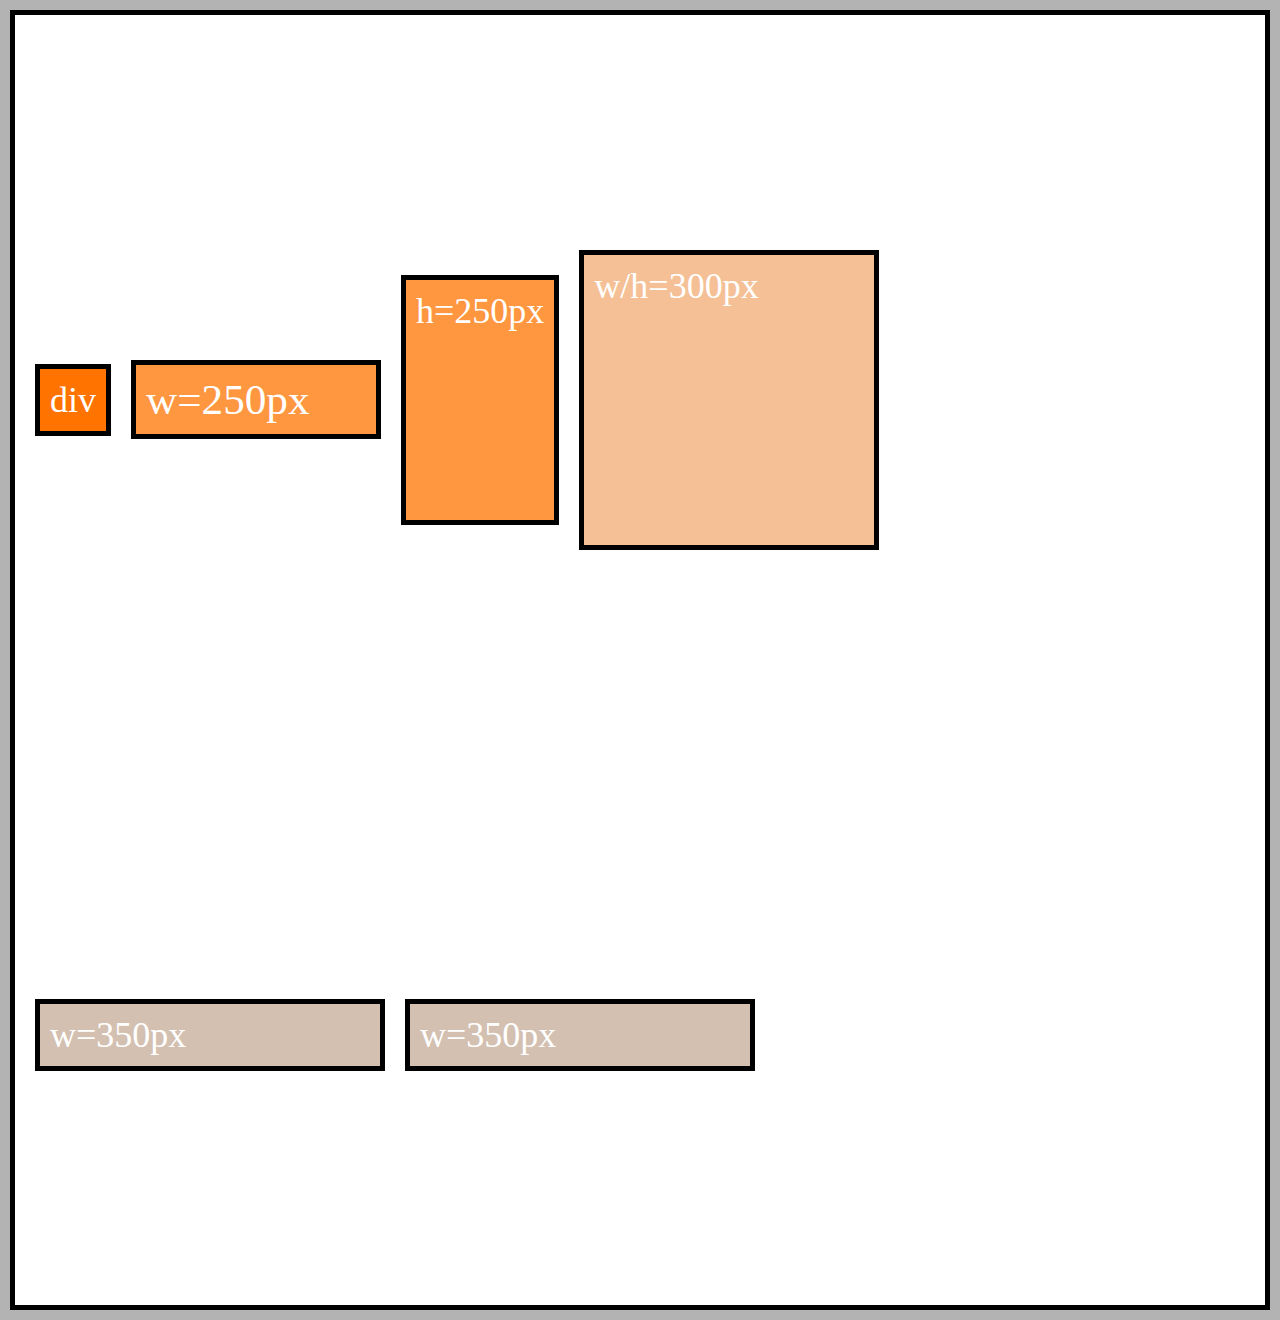
<file: flexbox/index.html>
<!DOCTYPE html>
<html lang="en">
    <head>
        <meta charset="UTF-8">
        <meta http-equiv="X-UA-Compatible" content="ie=edge">
        <link rel="stylesheet" href="main.css">
        <title>Flexbox</title>
    </head>
    <body>
        <div class="flex-container">
            <div class="item-1">div</div>
            <div class="item-2">w=250px</div>
            <div class="item-3">h=250px</div>
            <div class="item-4">w/h=300px</div>
            <div class="item-5">w=350px</div>
            <div class="item-6">w=350px</div>
        </div>
    </body>
</html>
</file>
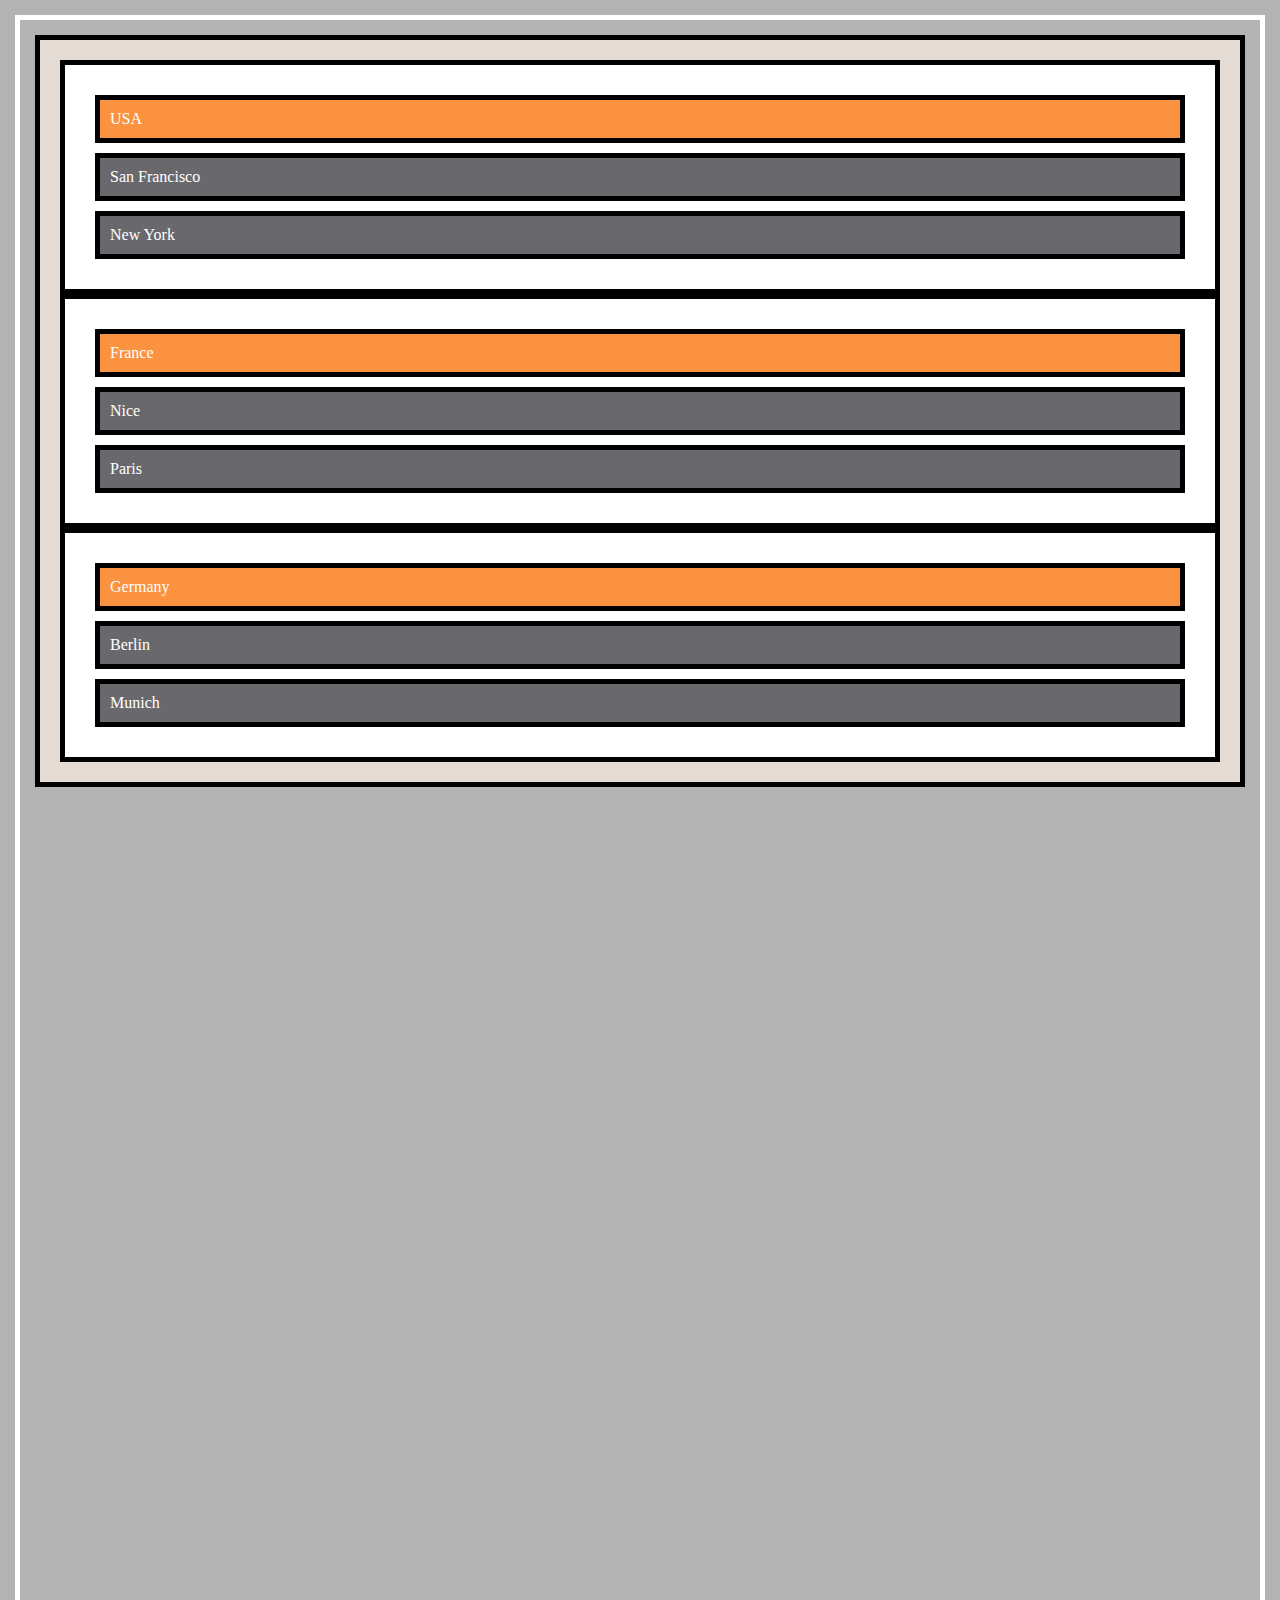
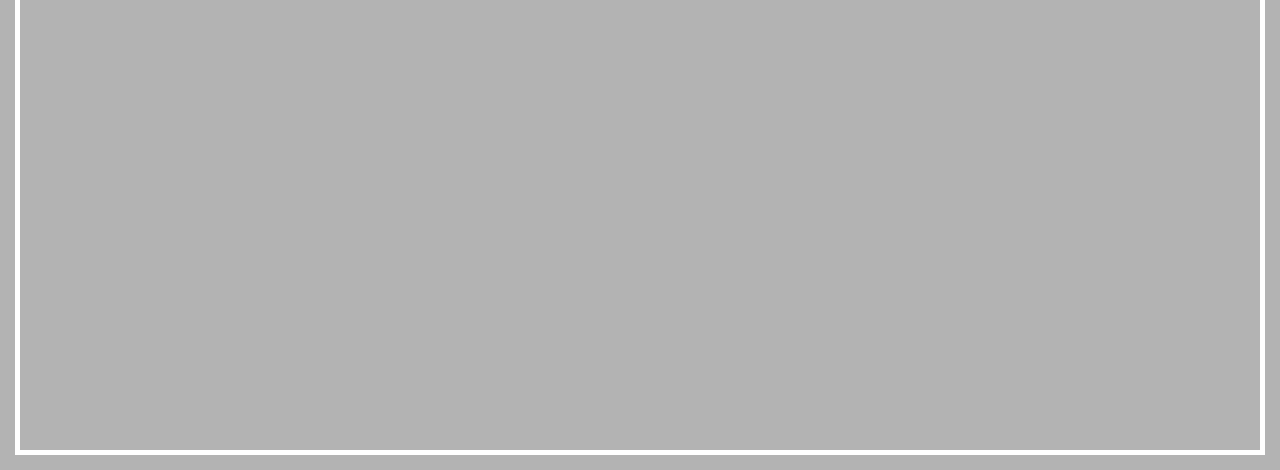
<file: positioning/index.html>
<!DOCTYPE html>
<html lang="en">
    <head>
        <meta charset="UTF-8">
        <meta http-equiv="X-UA-Compatible" content="ie=edge">
        <link rel="stylesheet" href="main.css">
        <title>Position</title>
    </head>
    <body>
        <div class="parent">
            <div class="country">USA</div>
            <div class="cities">San Francisco</div>
            <div class="cities">New York</div>
        </div>
        <div class="parent">
            <div class="country">France</div>
            <div class="cities">Nice</div>
            <div class="cities">Paris</div>
        </div>
        <div class="parent">
            <div class="country">Germany</div>
            <div class="cities">Berlin</div>
            <div class="cities">Munich</div>
        </div>
    </body>
</html>
</file>
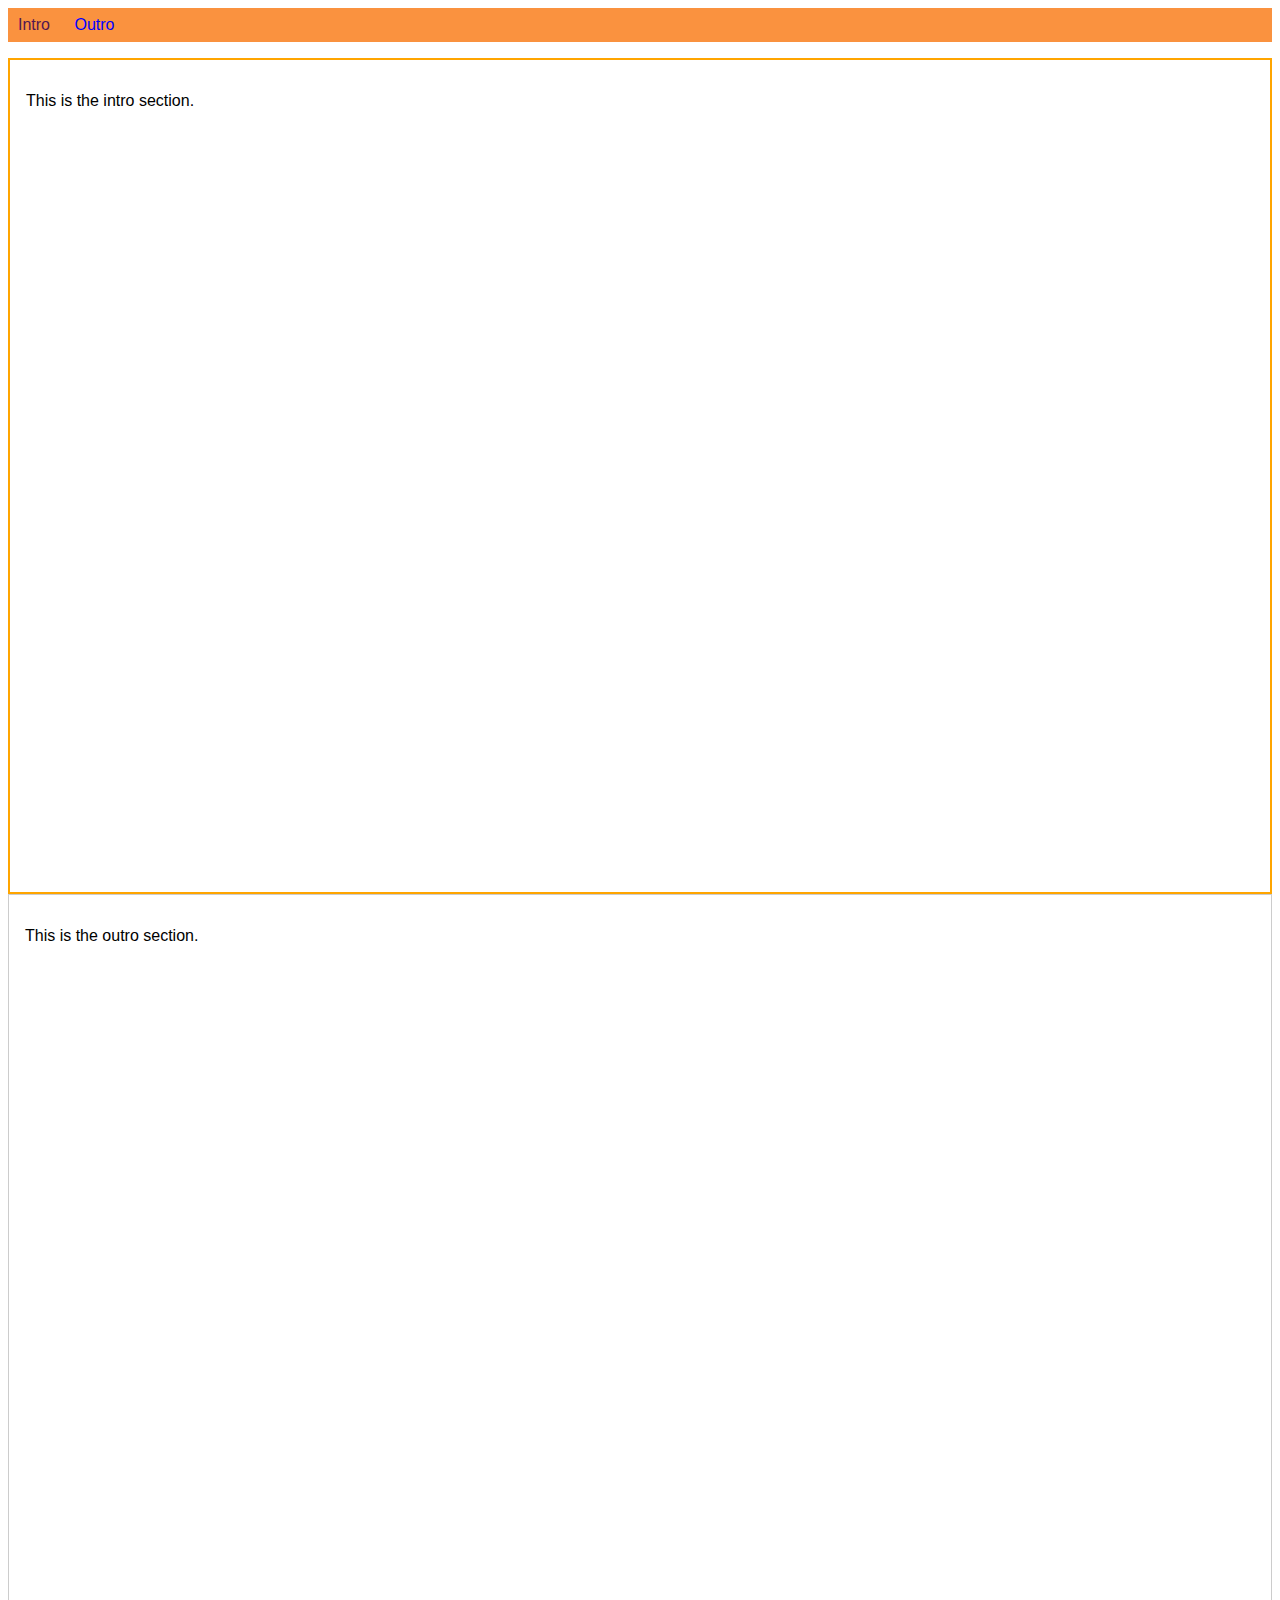
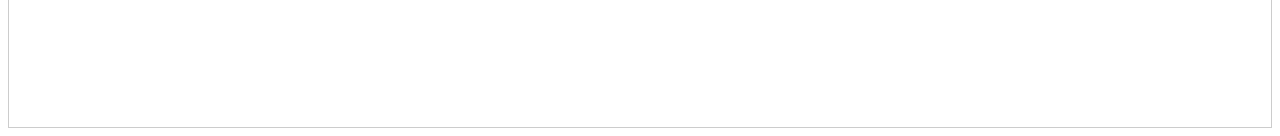
<file: selectors/index.html>
<!DOCTYPE html>
<html lang="en">

<head>
    <meta charset="UTF-8">
    <meta name="viewport" content="width=device-width, initial-scale=1.0">
    <meta http-equiv="X-UA-Compatible" content="ie=edge">
    <title>CSS Course</title>
    <link rel="stylesheet" href="main.css">
</head>

<body>
    <nav>
        <a href="#intro" class="active">Intro</a>
        <a href="#outro">Outro</a>
    </nav>
    <section id="intro" class="main-section highlighted">
        <p>This is the intro section.</p>
    </section>
    <section id="outro" class="main-section">
        <p>This is the outro section.</p>
    </section>
</body>

</html>
</file>
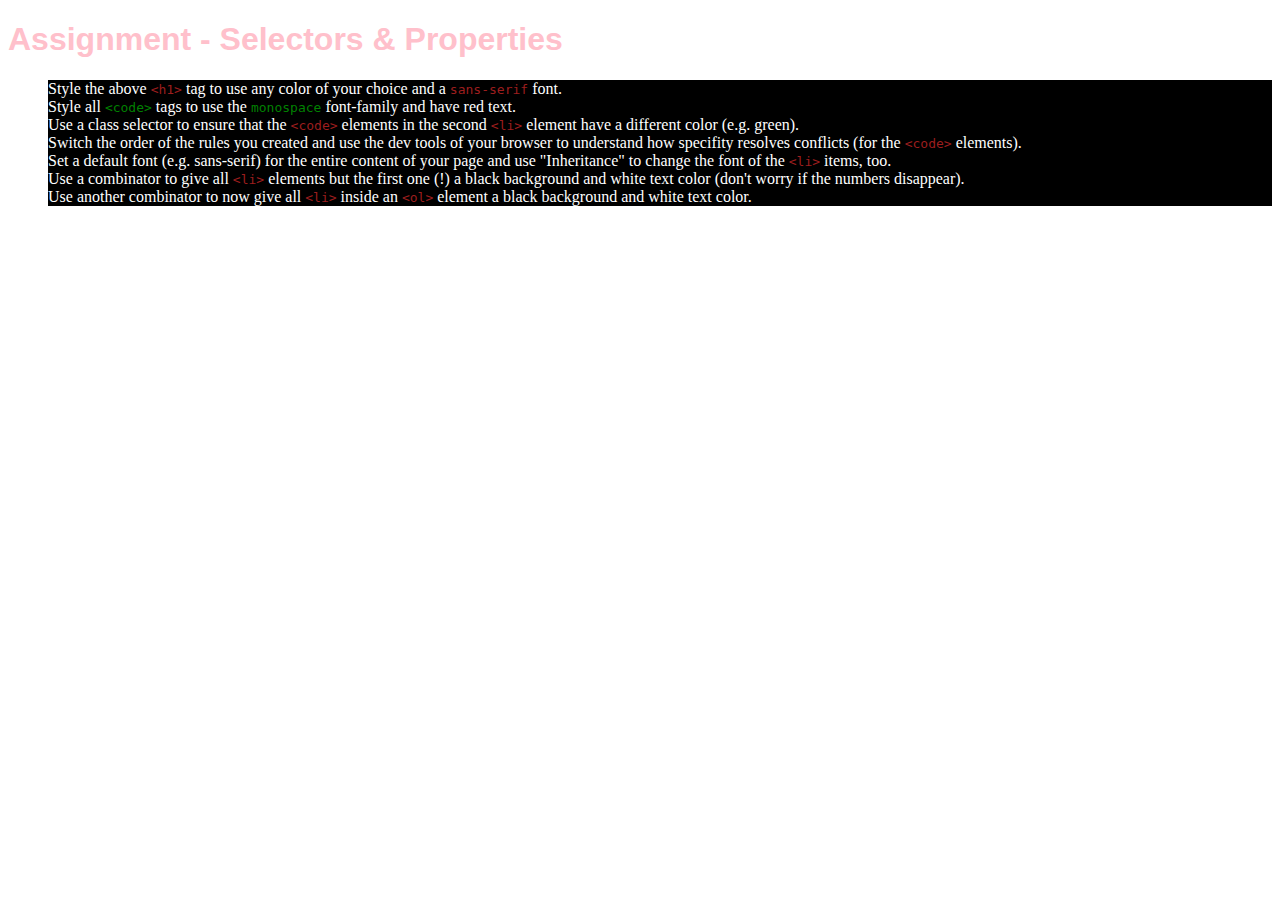
<file: basics/assignment 1/index.html>
<!DOCTYPE html>
<html lang="en">
<head>
    <meta charset="UTF-8">
    <meta name="viewport" content="width=device-width, initial-scale=1.0">
    <meta http-equiv="X-UA-Compatible" content="ie=edge">
    <title>CSS Course</title>
    <link rel="stylesheet" href="main.css">
</head>
<body>
    <h1 id="assignment-instructions">Assignment - Selectors &amp; Properties</h1>
    <ol>
        <li id="lonely">Style the above <code>&lt;h1&gt;</code> tag to use any color of your choice and a <code>sans-serif</code> font.</li>
        <li class="outlier">Style all <code>&lt;code&gt;</code> tags to use the <code>monospace</code> font-family and have red text.</li>
        <li>Use a class selector to ensure that the <code>&lt;code&gt;</code> elements in the second <code>&lt;li&gt;</code> element have a different color (e.g. green).</li>
        <li>Switch the order of the rules you created and use the dev tools of your browser to understand how specifity resolves conflicts (for the <code>&lt;code&gt;</code> elements).</li>
        <li>Set a default font (e.g. sans-serif) for the entire content of your page and use "Inheritance" to change the font of the <code>&lt;li&gt;</code> items, too.</li>
        <li>Use a combinator to give all <code>&lt;li&gt;</code> elements but the first one (!) a black background and white text color (don't worry if the numbers disappear).</li>
        <li>Use another combinator to now give all <code>&lt;li&gt;</code> inside an <code>&lt;ol&gt;</code> element a black background and white text color.</li>
    </ol>
</body>
</html>
</file>
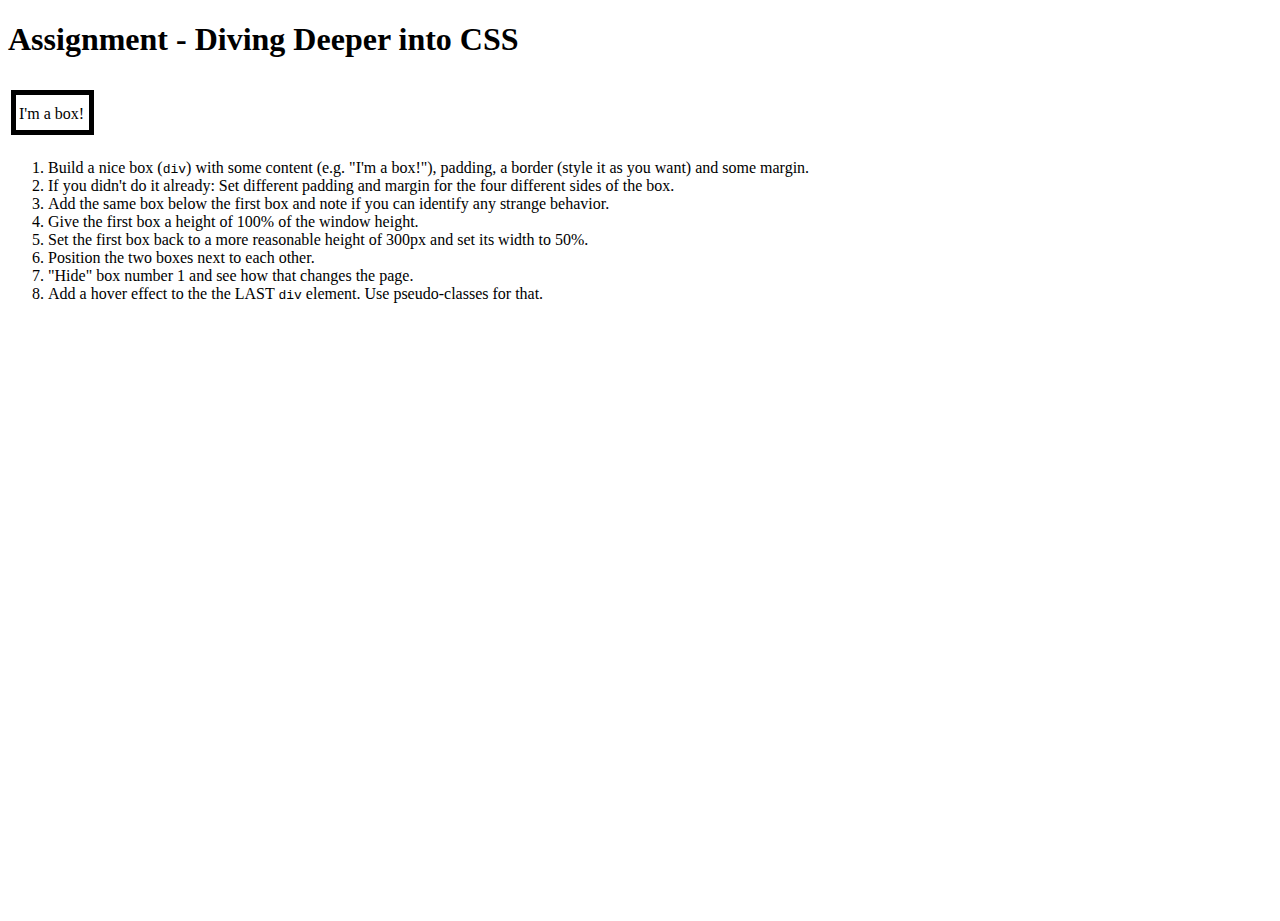
<file: basics/assignment 2/index.html>
<!DOCTYPE html>
<html lang="en">
<head>
    <meta charset="UTF-8">
    <meta name="viewport" content="width=device-width, initial-scale=1.0">
    <meta http-equiv="X-UA-Compatible" content="ie=edge">
    <title>CSS Course</title>
    <link rel="stylesheet" href="main.css">
</head>
<body>
    <h1>Assignment - Diving Deeper into CSS</h1>
    <div id="first">I'm a box!</div>
    <div id="second">I'm a box!</div>
    <ol>
        <li>Build a nice box (<code>div</code>) with some content (e.g. "I'm a box!"), padding, a border (style it as you want) and some margin.</li>
        <li>If you didn't do it already: Set different padding and margin for the four different sides of the box.</li>
        <li>Add the same box below the first box and note if you can identify any strange behavior.</li>
        <li>Give the first box a height of 100% of the window height.</li>
        <li>Set the first box back to a more reasonable height of 300px and set its width to 50%.</li>
        <li>Position the two boxes next to each other.</li>
        <li>"Hide" box number 1 and see how that changes the page.</li>
        <li>Add a hover effect to the the LAST <code>div</code> element. Use pseudo-classes for that.</li>
    </ol>
</body>
</html>
</file>
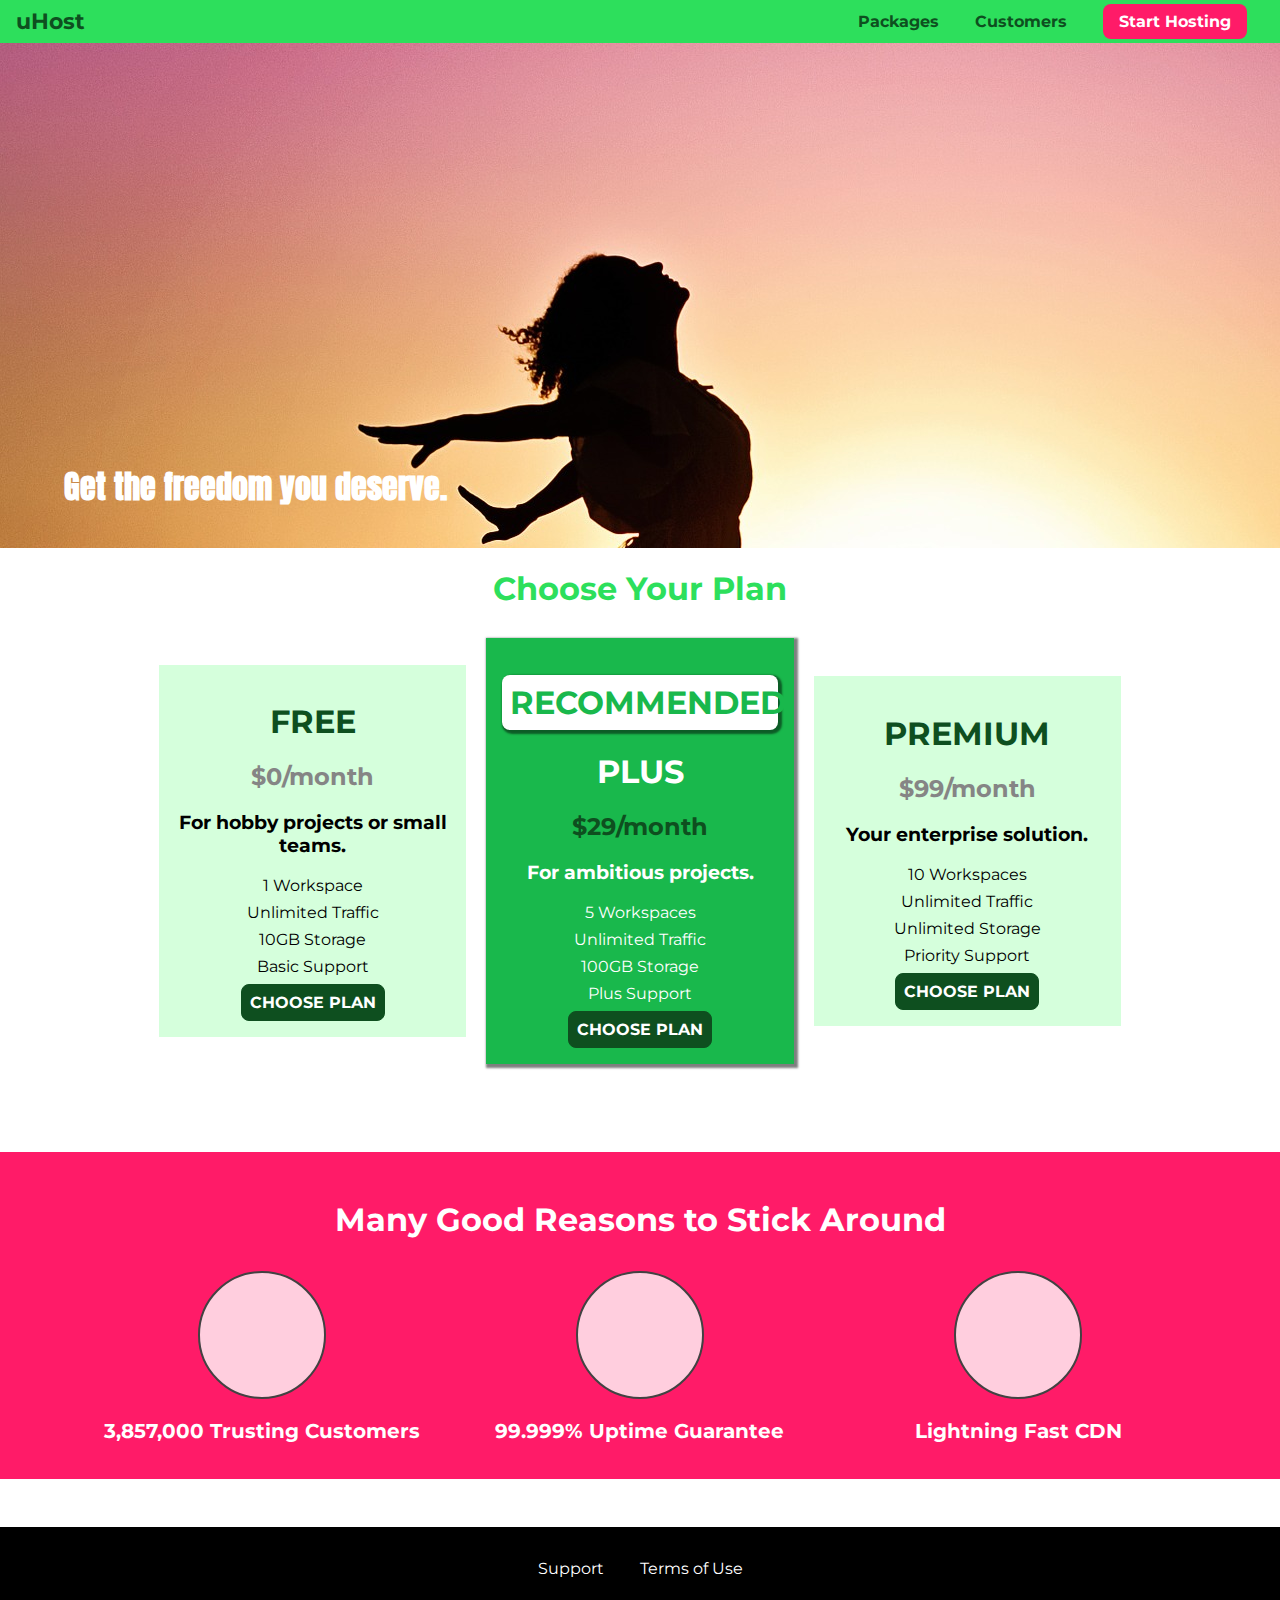
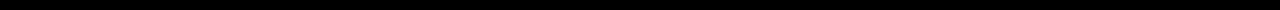
<file: basics/assignment 3/index.html>
<!DOCTYPE html>
<html lang="en">

<head>
    <meta charset="UTF-8">
    <meta http-equiv="X-UA-Compatible" content="ie=edge">
    <title>uHost</title>
    <link rel="shortcut icon" href="favicon.png">
    <link href="https://fonts.googleapis.com/css?family=Anton" rel="stylesheet">
    <link href="https://fonts.googleapis.com/css?family=Montserrat:400,700" rel="stylesheet">
    <link rel="stylesheet" href="shared.css">
    <link rel="stylesheet" href="main.css">
</head>

<body>
    <header class="main-header">
        <div>
            <a href="index.html" class="main-header__brand">
                uHost
            </a>
        </div>
        <nav class="main-nav">
            <ul class="main-nav__items">
                <li class="main-nav__item">
                    <a href="packages/index.html">Packages</a>
                </li>
                <li class="main-nav__item">
                    <a href="customers/index.html">Customers</a>
                </li>
                <li class="main-nav__item main-nav__item--cta">
                    <a href="start-hosting/index.html">Start Hosting</a>
                </li>
            </ul>
        </nav>
    </header>
    <main>
        <section id="product-overview">
            <h1>Get the freedom you deserve.</h1>
        </section>
        <section id="plans">
            <h1 class="section-title">Choose Your Plan</h1>
            <div class="plan__list">
                <article class="plan">
                    <h1 class="plan__title">FREE</h1>
                    <h2 class="plan__price">$0/month</h2>
                    <h3>For hobby projects or small teams.</h3>
                    <ul class="plan__features">
                        <li class="plan__feature">1 Workspace</li>
                        <li class="plan__feature">Unlimited Traffic</li>
                        <li class="plan__feature">10GB Storage</li>
                        <li class="plan__feature">Basic Support</li>
                    </ul>
                    <div>
                        <button class="button">CHOOSE PLAN</button>
                    </div>
                </article>
                <article class="plan plan--highlighted">
                    <h1 class="plan__annotation">RECOMMENDED</h1>
                    <h1 class="plan__title">PLUS</h1>
                    <h2 class="plan__price">$29/month</h2>
                    <h3>For ambitious projects.</h3>
                    <ul class="plan__features">
                        <li class="plan__feature">5 Workspaces</li>
                        <li class="plan__feature">Unlimited Traffic</li>
                        <li class="plan__feature">100GB Storage</li>
                        <li class="plan__feature">Plus Support</li>
                    </ul>
                    <div>
                        <button class="button">CHOOSE PLAN</button>
                    </div>
                </article>
                <article class="plan">
                    <h1 class="plan__title">PREMIUM</h1>
                    <h2 class="plan__price">$99/month</h2>
                    <h3>Your enterprise solution.</h3>
                    <ul class="plan__features">
                        <li class="plan__feature">10 Workspaces</li>
                        <li class="plan__feature">Unlimited Traffic</li>
                        <li class="plan__feature">Unlimited Storage</li>
                        <li class="plan__feature">Priority Support</li>
                    </ul>
                    <div>
                        <button class="button">CHOOSE PLAN</button>
                    </div>
                </article>
            </div>
        </section>
        <section id="key-features">
            <h1 class="section-title">Many Good Reasons to Stick Around</h1>
            <ul class="key-feature__list">
                <li class="key-feature">
                    <div class="key-feature__image">

                    </div>
                    <p class="key-feature__description">3,857,000 Trusting Customers</p>
                </li>
                <li class="key-feature">
                    <div class="key-feature__image">

                    </div>
                    <p class="key-feature__description">99.999% Uptime Guarantee</p>
                </li>
                <li class="key-feature">
                    <div class="key-feature__image">

                    </div>
                    <p class="key-feature__description">Lightning Fast CDN</p>
                </li>
            </ul>
        </section>
    </main>
    <footer class="main-footer">
        <nav>
            <ul class="main-footer__links">
                <li class="main-footer__link">
                    <a href="#">Support</a>
                </li>
                <li class="main-footer__link">
                    <a href="#">Terms of Use</a>
                </li>
            </ul>
        </nav>
    </footer>
</body>

</html>
</file>
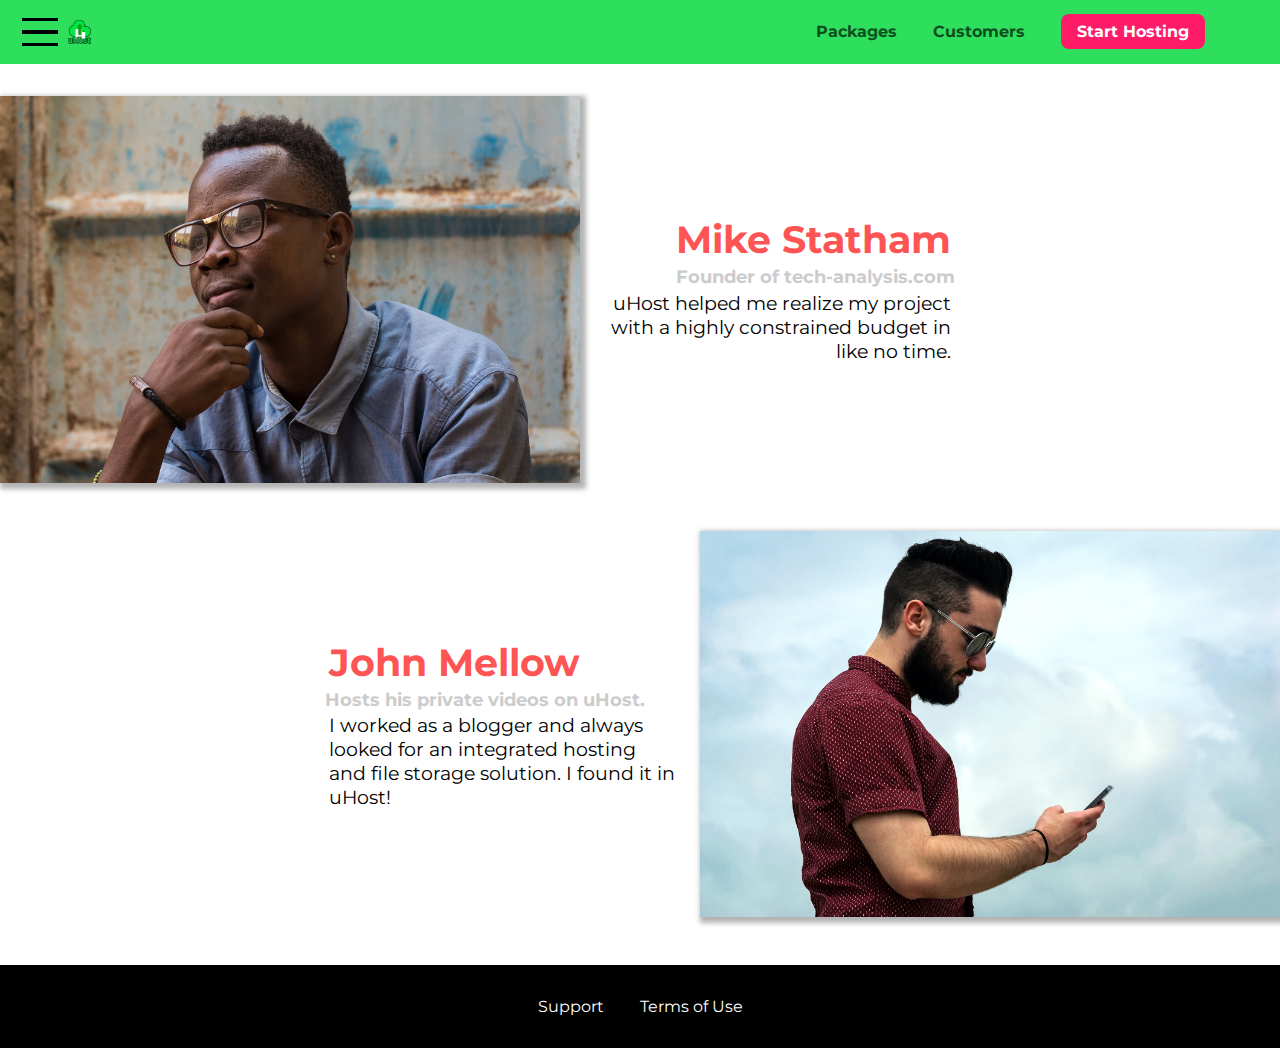
<file: basics/customers/index.html>
<!DOCTYPE html>
<html lang="en">

<head>
    <meta charset="UTF-8">
    <meta name="viewport" content="width=device-width, initial-scale=1.0">
    <meta http-equiv="X-UA-Compatible" content="ie=edge">
    <title>uHost Customers</title>
    <link rel="shortcut icon" href="../favicon.png">
    <link href="https://fonts.googleapis.com/css?family=Anton|Montserrat:400,700" rel="stylesheet">
    <link rel="stylesheet" href="../shared.css">
    <link rel="stylesheet" href="customers.css">
</head>

<body>
    <div class="backdrop"></div>
    <header class="main-header">
        <div>
            <button class="toggle-button">
                <span class="toggle-button__bar"></span>
                <span class="toggle-button__bar"></span>
                <span class="toggle-button__bar"></span>
            </button>
            <a href="../index.html" class="main-header__brand">
                <img src="../images/uhost-icon.png" alt="uHost - Your favorite hosting company">
            </a>
        </div>
        <nav class="main-nav">
            <ul class="main-nav__items">
                <li class="main-nav__item">
                    <a href="../packages/index.html">Packages</a>
                </li>
                <li class="main-nav__item">
                    <a href="index.html">Customers</a>
                </li>
                <li class="main-nav__item main-nav__item--cta">
                    <a href="start-hosting/index.html">Start Hosting</a>
                </li>
            </ul>
        </nav>
    </header>
    <nav class="mobile-nav">
        <ul class="mobile-nav__items">
            <li class="mobile-nav__item">
                <a href="../packages/index.html">Packages</a>
            </li>
            <li class="mobile-nav__item">
                <a href="index.html">Customers</a>
            </li>
            <li class="mobile-nav__item mobile-nav__item--cta">
                <a href="../start-hosting/index.html">Start Hosting</a>
            </li>
        </ul>
    </nav>
    <main>
        <div>
            <div class="testimonial" id="customer-1">
                <div class="testimonial__image-container">
                    <img src="../images/customer-1.jpg" alt="Mike Statham - Customer" class="testimonial__image">
                </div>
                <div class="testimonial__info">
                    <h1 class="testimonial__name">Mike Statham</h1>
                    <h2 class="testimonial__subtitle">Founder of
                        <a href="tech-analysis.com">tech-analysis.com</a>
                    </h2>
                    <p class="testimonial__text">uHost helped me realize my project with a highly constrained budget in like no time.</p>
                </div>
            </div>
            <div class="testimonial" id="customer-2">

                <div class="testimonial__info">
                    <h1 class="testimonial__name">John Mellow</h1>
                    <h2 class="testimonial__subtitle">Hosts his private videos on uHost.
                    </h2>
                    <p class="testimonial__text">I worked as a blogger and always looked for an integrated hosting and file storage solution. I found
                        it in uHost!
                    </p>
                </div>
                <div class="testimonial__image-container">
                    <img src="../images/customer-2.jpg" alt="John Mellow - Customer" class="testimonial__image">
                </div>
            </div>
        </div>
    </main>
    <footer class="main-footer">
        <nav>
            <ul class="main-footer__links">
                <li class="main-footer__link">
                    <a href="#">Support</a>
                </li>
                <li class="main-footer__link">
                    <a href="#">Terms of Use</a>
                </li>
            </ul>
        </nav>
    </footer>
    <script src="../shared.js"></script>
</body>

</html>
</file>
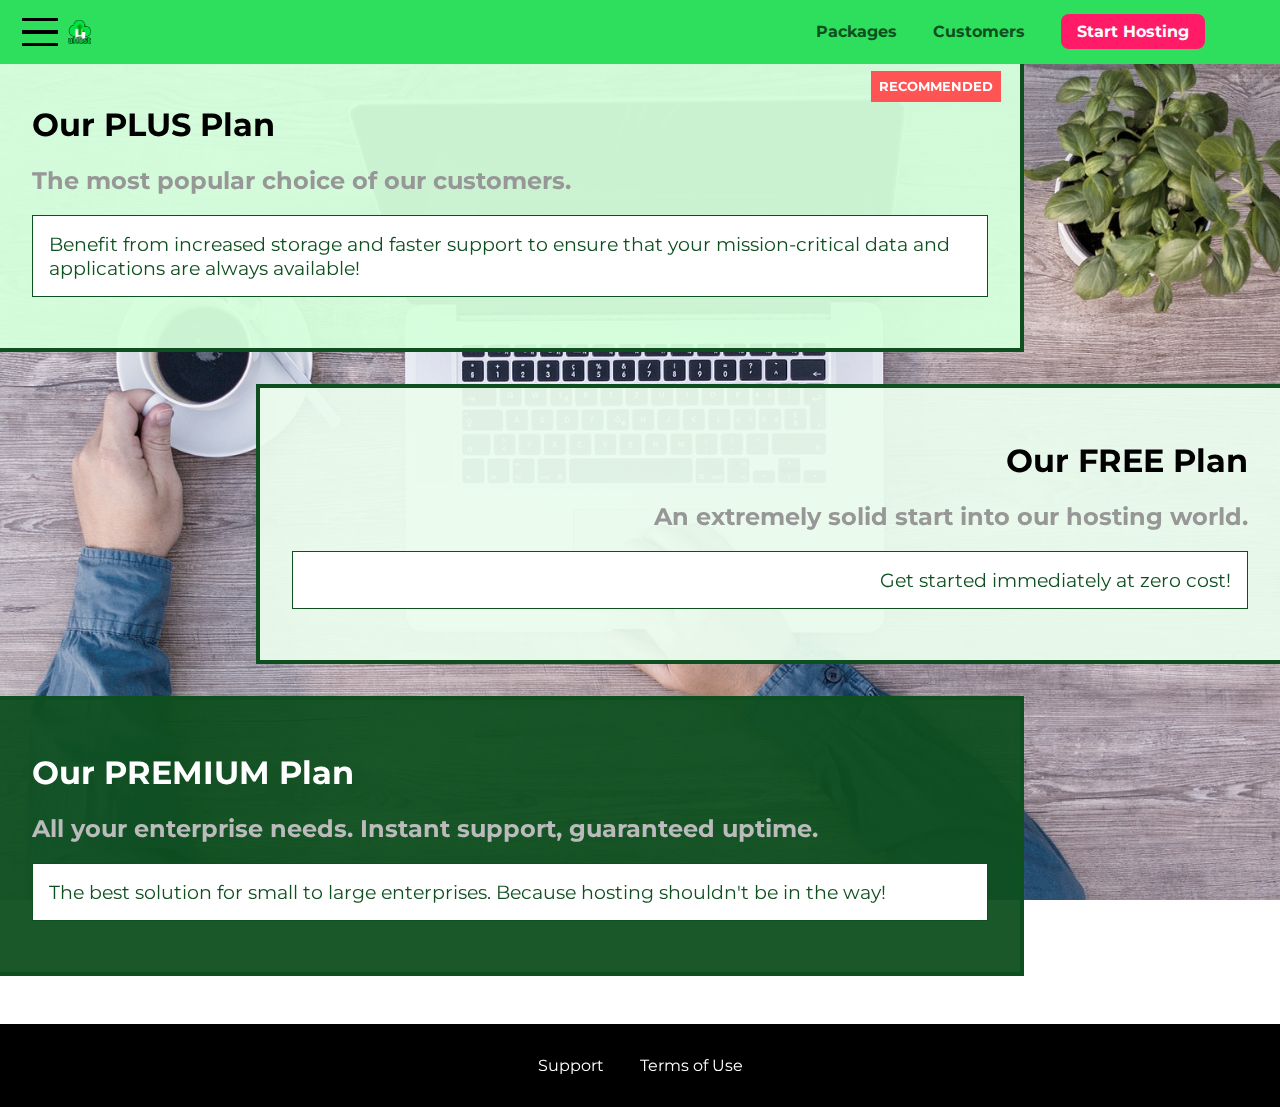
<file: basics/packages/index.html>
<!DOCTYPE html>
<html lang="en">

<head>
    <meta charset="UTF-8">
    <meta http-equiv="X-UA-Compatible" content="ie=edge">
    <meta name="viewport" content="width=device-width, initial-scale=1.0">
    <title>uHost</title>
    <link rel="shortcut icon" href="../favicon.png">
    <link href="https://fonts.googleapis.com/css?family=Montserrat:400,700" rel="stylesheet">
    <link rel="stylesheet" href="../shared.css">
    <link rel="stylesheet" href="packages.css">
</head>

<body>
    <div class="backdrop"></div>
    <div class="background"></div>
    <header class="main-header">
        <div>
            <button class="toggle-button">
                <span class="toggle-button__bar"></span>
                <span class="toggle-button__bar"></span>
                <span class="toggle-button__bar"></span>
            </button>
            <a href="../index.html" class="main-header__brand">
                <img src="../images/uhost-icon.png" alt="uHost - Your favorite hosting company">
            </a>
        </div>
        <nav class="main-nav">
            <ul class="main-nav__items">
                <li class="main-nav__item">
                    <a href="index.html">Packages</a>
                </li>
                <li class="main-nav__item">
                    <a href="../customers/index.html">Customers</a>
                </li>
                <li class="main-nav__item main-nav__item--cta">
                    <a href="../start-hosting/index.html">Start Hosting</a>
                </li>
            </ul>
        </nav>
    </header>
    <nav class="mobile-nav">
        <ul class="mobile-nav__items">
            <li class="mobile-nav__item">
                <a href="index.html">Packages</a>
            </li>
            <li class="mobile-nav__item">
                <a href="../customers/index.html">Customers</a>
            </li>
            <li class="mobile-nav__item mobile-nav__item--cta">
                <a href="../start-hosting/index.html">Start Hosting</a>
            </li>
        </ul>
    </nav>
    <main>
        <section class="package" id="plus">
            <a href="#">
                <h1 class="package__title">Our PLUS Plan</h1>
                <h2 class="package__badge">RECOMMENDED</h2>
                <h2 class="package__subtitle">The most popular choice of our customers.</h2>
                <p class="package__info">Benefit from increased storage and faster support to ensure that your mission-critical data and applications
                    are always available!</p>
            </a>
        </section>
        <section class="package" id="free">
            <a href="#">
                <h1 class="package__title">Our FREE Plan</h1>
                <h2 class="package__subtitle">An extremely solid start into our hosting world.</h2>
                <p class="package__info">Get started immediately at zero cost!</p>
            </a>
        </section>
        <div class="clearfix"></div>
        <section class="package" id="premium">
            <a href="#">
                <h1 class="package__title">Our PREMIUM Plan</h1>
                <h2 class="package__subtitle">All your enterprise needs. Instant support, guaranteed uptime. </h2>
                <p class="package__info">The best solution for small to large enterprises. Because hosting shouldn't be in the way!</p>
            </a>
        </section>
    </main>
    <footer class="main-footer">
        <nav>
            <ul class="main-footer__links">
                <li class="main-footer__link">
                    <a href="#">Support</a>
                </li>
                <li class="main-footer__link">
                    <a href="#">Terms of Use</a>
                </li>
            </ul>
        </nav>
    </footer>
    <script src="../shared.js"></script>
</body>

</html>
</file>
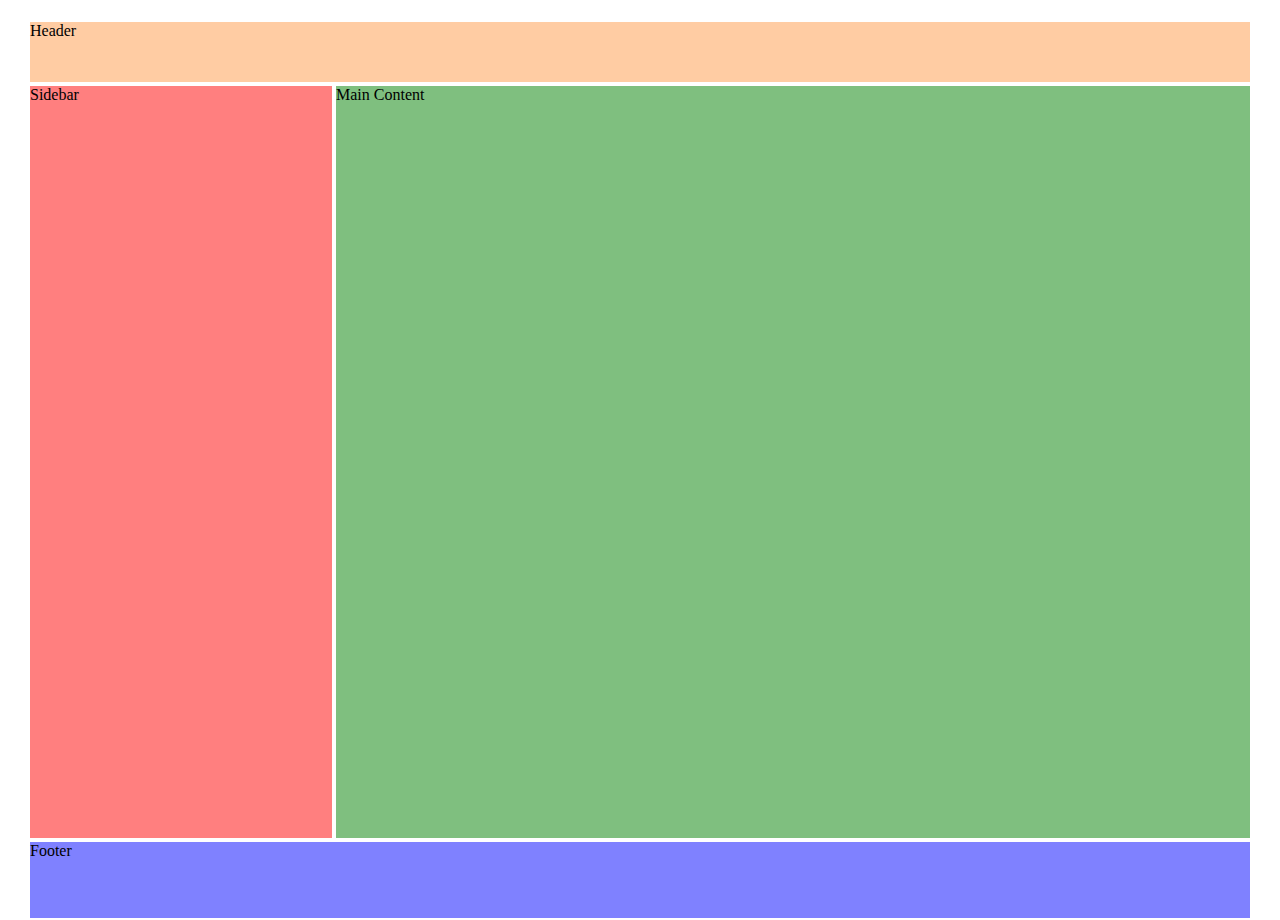
<file: css-grid/assignment 7/index.html>
<!DOCTYPE html>
<html lang="en">
<head>
    <meta charset="UTF-8">
    <meta name="viewport" content="width=device-width, initial-scale=1.0">
    <meta http-equiv="X-UA-Compatible" content="ie=edge">
    <title>CSS Course</title>
    <link rel="stylesheet" href="main.css">
</head>
<body>
    <div class="container">
        <div class="el1">Header</div>
        <div class="el2">Sidebar</div>
        <div class="el3">Main Content</div>
        <div class="el4">Footer</div>
    </div>
</body>
</html>
</file>
<file: autoflow/main.css>
.container {
    margin: 20px;
    display: grid;
    grid-template-columns: repeat(3, 15rem);
    grid-template-rows: 20rem;
    justify-content: center;
    grid-gap: 1.5rem;
    grid-auto-rows: minmax(8rem, auto);
    grid-auto-flow: row dense;
    grid-auto-columns: 5rem;
}

.quote {
  border: 1px solid #fa923f;
  background: #ffbd87;
  font-family: sans-serif;
  padding: 1rem;
  border-radius: 5px;
}

.quote:nth-of-type(2) {
  grid-column: span 2;
}

.quote--featured {
  border: #ff4213;
  background: #ff9f87;
  grid-column: span 2;
}
</file>
<file: basics/shared.css>
* {
    box-sizing: border-box;
}

/* html {
    width: 100%;
} */

body {
    font-family: 'Montserrat', sans-serif;
    margin: 0;
}

.backdrop {
    display: none;
    position: fixed;
    top: 0;
    left: 0;
    z-index: 100;
    width: 100vw;
    height: 100vh;
    background: rgba(0,0,0,0.5);
}

.main-header {
    width: 100%;
    position: fixed;
    top: 0;
    left: 0;
    background: #2ddf5c;
    padding: 0.5rem 1rem;
    z-index: 1;
}

.main-header > div {
    display: inline-block;
    vertical-align: middle;
}

.toggle-button {
    width: 3rem;
    background: transparent;
    border: none;
    cursor: pointer;
    padding-top: 0;
    padding-bottom: 0;
    vertical-align: middle;
}
  
.toggle-button:focus {
    outline: none;
}
  
.toggle-button__bar {
    width: 100%;
    height: 0.2rem;
    background: black;
    display: block;
    margin: 0.6rem 0;
}

.main-header__brand {
    color: #0e4f1f;
    text-decoration: none;
    font-weight: bold;
    font-size: 1.5rem;
    height: 1.5rem;
    /* width: 20px; */
    display: inline-block;
    vertical-align: middle;
}

.main-header__brand img {
    height: 100%;
    /* width: 100%; */
}

.main-nav {
    display: inline-block;
    text-align: right;
    width: calc(100% - 122px);
    vertical-align: middle;
}

.main-nav__items {
    margin: 0;
    padding: 0;
    list-style: none;
}

.main-nav__item {
    display: inline-block;
    margin: 0 1rem;
}

.main-nav__item a,
.mobile-nav__item a {
    text-decoration: none;
    color: #0e4f1f;
    font-weight: bold;
    padding: 0.2rem 0;
}

.main-nav__item a:hover,
.main-nav__item a:active {
    color: white;
    border-bottom: 5px solid white;
}

.main-nav__item--cta a,
.mobile-nav__item--cta a {
    color: white;
    background: #ff1b68;
    padding: 0.5rem 1rem;
    border-radius: 8px;
}

.main-nav__item--cta a:hover,
.main-nav__item--cta a:active,
.mobile-nav__item--cta a:hover,
.mobile-nav__item--cta a:active {
    color: #ff1b68;
    background: white;
    border: none;
}

.main-footer {
    background: black;
    padding: 2rem;
    margin-top: 3rem;
}

.main-footer__links {
    list-style: none;
    margin: 0;
    padding: 0;
    text-align: center;
}

.main-footer__link {
    display: inline-block;
    margin: 0 1rem;
}

.main-footer__link a {
    color: white;
    text-decoration: none;
}

.main-footer__link a:hover,
.main-footer__link a:active {
    color: #ccc;
}

.mobile-nav {
    display: none;
    position: fixed;
    z-index: 101;
    top: 0;
    left: 0;
    background: white;
    width: 80%;
    height: 100vh;
}
  
.mobile-nav__items {
    width: 90%;
    height: 100%;
    list-style: none;
    margin: 10% auto;
    padding: 0;
    text-align: center;
}
  
.mobile-nav__item {
    margin: 1rem 0;
}
  
.mobile-nav__item a {
    font-size: 1.5rem;
}

.button {
    background: #0e4f1f;
    color: white;
    font: inherit;
    border: 1.5px solid #0e4f1f;
    padding: 0.5rem;
    border-radius: 8px;
    font-weight: bold;
    cursor: pointer;
}

.button:hover,
.button:active {
    background: white;
    color: #0e4f1f;
}

.button:focus {
    outline: none;
}

.open {
    display: block !important;
}
</file>
<file: basics/main.css>
/* * {
    box-sizing: border-box;
}

body {
    font-family: 'Montserrat', sans-serif;
    margin: 0;
} */

#product-overview {
    /* background: #046815; */
    background: linear-gradient(to top, rgba(80, 60, 18, 0.6) 10%, transparent),
     url("images/freedom.jpg") center/cover no-repeat border-box,
      red;
    /* background-image: url("freedom.jpg");
    background-size: cover;
    background-position: left 10% bottom 20%;
    background-repeat: no-repeat;
    background-origin: border-box;
    background-clip: border-box; */
    /* background-image: linear-gradient(to bottom red,blue); */
    /* background-image: radial-gradient(ellipse farthest-corner at 20% 50%, red, blue 70%, green); */
    width: 100vw;
    height: 33vh;
    /* padding: 1.38rem; */
    margin-top: 2.75rem;
    /* border-style: solid;
    border-color: black;
    border-width: 5px; */
    /* border: 5px solid black;
    margin: 10px; */
    position: relative;
}

#product-overview h1 {
    color: white;
    font-family: 'Anton', sans-serif;
    position: absolute;
    left: 5%;
    bottom: 3%;
    font-size: 1.6rem;
}

@media (min-width: 40rem) {
    #product-overview {
        height: 40vh;
        background-position: 50% 25%;
    }

    #product-overview h1 {
        font-size: 3rem;
    }
}

@media (min-width: 60rem) {
    #product-overview {
        height: 50vh;
        background-position: 50% 25%;
    }

    #product-overview h1 {
        font-size: 5rem;
    }
}

.section-title {
    color: #ff1b68;
    /* font-family: inherit; */
    text-align: center;
    
}

.plan__list {
    width: 80%;
    margin: auto;
    text-align: center;
}

.plan {
    background-color: #d5ffdc;
    text-align: center;
    padding: 1rem;
    margin: 0.5rem;
    display: inline-block;
    width: 30%;
    vertical-align: middle;
}

.plan--highlighted {
    background: #19b84c;
    color: white;
    box-shadow: 2px 2px 2px 2px rgba(0, 0, 0, 0.5);
}

.plan__annotation {
    background: white;
    color: #19b84c;
    padding: 0.5rem;
    box-shadow: 2px 2px 2px 2px rgba(0, 0, 0, 0.5);
    border-radius: 8px;
}

.plan__title {
    color: #0e4f1f;
}

.plan__price {
    color: #858585;
}

.plan--highlighted .plan__title {
    color: white;
}

.plan--highlighted .plan__price {
    color: #0e4f1f;
}

.plan__features {
    list-style: none;
    margin: 0;
    padding: 0;
}

/* .plan__features li {
    margin: 8px;
} */

.plan__feature {
    margin: 0.5rem 0;
}

/* .button {
    background: #0e4f1f;
    color: white;
    font: inherit;
    border: 1.5px solid #0e4f1f;
    padding: 8px;
    border-radius: 8px;
    font-weight: bold;
    cursor: pointer;
}

.button:hover,
.button:active {
    background: white;
    color: #0e4f1f;
}

.button:focus {
    outline: none;
} */

#key-features {
    background: #ff1b68;
    margin-top: 5rem;
    padding: 1rem;
}

#key-features .section-title {
    color: white;
    margin: 2rem;
}

.key-feature__list {
    list-style: none;
    margin: 0;
    padding: 0;
    text-align: center;
}

.key-feature {
    display: inline-block;
    width: 30%;
    vertical-align: top;
}

.key-feature__image {
    background: #ffcede;
    width: 128px;
    height: 128px;
    border: 2px solid #424242;
    border-radius: 50%;
    margin: auto;
    padding: 1.5rem;
}

.key-feature__description {
    text-align: center;
    font-weight: bold;
    color: white;
    font-size: 1.2rem;
}

/* h1 {
    font-family: sans-serif;
} */

/* .main-header {
    width: 100%;
    background: #0a0a0a;
    padding: 8px 16px;
}

.main-header > div {
    display: inline-block;
    vertical-align: middle;
}

.main-header__brand {
    color: #0e4f1f;
    text-decoration: none;
    font-weight: bold;
    font-size: 22px;
}

.main-nav {
    display: inline-block;
    text-align: right;
    width: calc(100% - 74px);
    vertical-align: middle;
}

.main-nav__items {
    margin: 0;
    padding: 0;
    list-style: none;
}

.main-nav__item {
    display: inline-block;
    margin: 0 16px;
}

.main-nav__item a {
    text-decoration: none;
    color: #0e4f1f;
    font-weight: bold;
    padding: 3px 0;
}

/* .main-nav__item a::after {
    content: " (link)";
    color: red;
} */

/* .main-nav__item a:hover,
.main-nav__item a:active {
    color: white;
    border-bottom: 5px solid white;
}

.main-nav__item--cta a {
    color: white;
    background: #ff1b68;
    padding: 8px 16px;
    border-radius: 8px;
}

.main-nav__item--cta a:hover,
.main-nav__item--cta a:active {
    color: #ff1b68;
    background: white;
    border: none;
}

.main-footer {
    background: black;
    padding: 32px;
    margin-top: 48px;
}

.main-footer__links {
    list-style: none;
    margin: 0;
    padding: 0;
    text-align: center;
}

.main-footer__link {
    display: inline-block;
    margin: 0 16px;
}

.main-footer__link a {
    color: white;
    text-decoration: none;
}

.main-footer__link a:hover,
.main-footer__link a:active {
    color: #ccc;
} */


/* p::first-letter {
    color: red;
    font-size: 20px;
} */

.modal {
    position: fixed;
    display: none;
    z-index: 200;
    top: 20%;
    left: 30%;
    width: 40%;
    background: white;
    padding: 1rem;
    border: 1px solid #ccc;
    box-shadow: 1px 1px 1px rgba(0, 0, 0, 0.5);
  }
  
  .modal__title {
    text-align: center;
    margin: 0 0 1rem 0;
  }
  
  .modal__actions {
    text-align: center;
  }
  
  .modal__action {
    border: 1px solid #0e4f1f;
    background: #0e4f1f;
    text-decoration: none;
    color: white;
    font: inherit;
    padding: 0.5rem 1rem;
    cursor: pointer;
  }
  
  .modal__action:hover,
  .modal__action:active {
    background: #2ddf5c;
    border-color: #2ddf5c;
  }
  
  .modal__action--negative {
    background: red;
    border-color: red;
  }
  
  .modal__action--negative:hover,
  .modal__action--negative:active {
    background: #ff5454;
    border-color: #ff5454;
  }
</file>
<file: css-grid/main.css>
.container {
    margin: 20px;
    display: grid;
    height: 800px;
    /* width: 800px; */
    /* grid-template-columns: 200px 10rem 20% 1fr; */
    grid-template-columns: repeat(4, 20%);
    grid-template-rows: 5rem minmax(10px, 20rem) 100px;
    /* grid-column-gap: 20px;
    grid-row-gap: 10px; */
    grid-gap: 10px 20px;
    grid-template-areas: "header header header header" 
                         ". side main main"
                         "footer footer footer footer";
    justify-items: stretch;
    align-items: stretch;
    /* justify-content: center;
    align-content: end; */
}

@media (max-width: 40rem) {
    .container {
      grid-template-rows: [hd-start] 5rem [hd-end row-2-start] minmax(10px, 20rem) [row-2-end row-3-start] 150px [row-3-end row-4-start] 100px [row-4-end];
      grid-template-areas: "header header header header" 
                           "main main main main"
                           "side side side side"
                           "footer footer footer footer";
    }
}

.el1 {
    background: rgba(255, 154, 72, 0.5);
    grid-column: 2;
    grid-area: side;
}

.el2 {
    background: rgba(255, 0, 0, 0.5);
    /* grid-column-start: 1;
    grid-column-end: -1; */
    /* grid-column: 1 / -1; */
    /* grid-row-start: 2;
    grid-row-end: span 1; */
    /* grid-row: 2 / span 1; */
    z-index: 1;
    grid-area: main;
    /* justify-self: center;
    align-self: center; */
}

.el3 {
    background: rgba(0, 128, 0, 0.5);
    /* grid-column-start: 3;
    grid-column-end: 5;
    grid-row-start: 1;
    grid-row-end: 3; */
    /* grid-column-start: 2;
    grid-column-end: span 3;
    grid-row-start: 1;
    grid-row-end: 3; */
    /* grid-area: 1 / 2 / 3 / span 3; */
    /* grid-area: row-start / column-start / row-end / column-end; DO NOT UNCOMMENT */
    grid-area: header;
}

.el4 {
    background: rgba(0, 4, 255, 0.5);
    grid-area: footer;
}
</file>
<file: expert/shared.css>
@import url('https://fonts.googleapis.com/css?family=Roboto:100,400,900');
@import url('https://fonts.googleapis.com/css?family=Anton');
@import url('https://fonts.googleapis.com/css?family=Montserrat:400,700');

* {
    box-sizing: border-box;
}

html {
    height: 100%;
}

body {
    font-family: 'Montserat', sans-serif;
    margin: 0;
    display: grid;
    grid-template-rows: 3.5rem auto fit-content(8rem);
    grid-template-areas: "header"
                         "main"
                         "footer";
    /* padding-top: 3.5rem; */
    height: 100%;
}

main {
    /* grid-row: 2 / 3; */
    grid-area: main;
}

.backdrop {
    display: none;
    position: fixed;
    top: 0;
    left: 0;
    z-index: 100;
    width: 100vw;
    height: 100vh;
    background: rgba(0,0,0,0.5);
}

.main-header {
    width: 100%;
    position: fixed;
    top: 0;
    left: 0;
    background: #2ddf5c;
    padding: 0.5rem 1rem;
    z-index: 1;
    display: flex;
    align-items: center;
    justify-content: space-between;
}

/* .main-header > div {
    display: inline-block;
    vertical-align: middle;
} */

.toggle-button {
    width: 3rem;
    background: transparent;
    border: none;
    cursor: pointer;
    padding-top: 0;
    padding-bottom: 0;
    vertical-align: middle;
}
  
.toggle-button:focus {
    outline: none;
}
  
.toggle-button__bar {
    width: 100%;
    height: 0.2rem;
    background: black;
    display: block;
    margin: 0.6rem 0;
}

.main-header__brand {
    color: #0e4f1f;
    text-decoration: none;
    font-weight: bold;
    /* height: 1.5rem; */
    /* width: 20px; */
    /* display: inline-block;
    vertical-align: middle; */
}

.main-header__brand img {
    height: 2.5rem;
    vertical-align: middle;
    /* width: 100%; */
}

.main-nav {
    display: none;
}

.main-nav__items {
    margin: 0;
    padding: 0;
    list-style: none;
    display: flex;
}

.main-nav__item {
    /* display: inline-block; */
    margin: 0 1rem;
}

.main-nav__item a,
.mobile-nav__item a {
    text-decoration: none;
    color: #0e4f1f;
    font-weight: bold;
    padding: 0.2rem 0;
}

.main-nav__item a:hover,
.main-nav__item a:active {
    color: white;
    border-bottom: 5px solid white;
}

.main-nav__item--cta a,
.mobile-nav__item--cta a {
    color: white;
    background: #ff1b68;
    padding: 0.5rem 1rem;
    border-radius: 8px;
}

.main-nav__item--cta a:hover,
.main-nav__item--cta a:active,
.mobile-nav__item--cta a:hover,
.mobile-nav__item--cta a:active {
    color: #ff1b68;
    background: white;
    border: none;
}

@media (min-width: 40rem) {
    .toggle-button {
        display: none;
    }

    .main-nav {
        /* display: inline-block;
        text-align: right;
        width: calc(100% - 44px);
        vertical-align: middle; */
        display: flex;
    }
}

.main-footer {
    background: black;
    padding: 2rem;
    margin-top: 3rem;
    /* grid-row: 3 / 4; */
    grid-area: footer;
}

.main-footer__links {
    list-style: none;
    margin: 0;
    padding: 0;
    text-align: center;
    display: flex;
    flex-direction: column;
    align-items: center;
}

.main-footer__link {
    /* display: block; */
    margin: 0.5rem 0;
}

.main-footer__link a {
    color: white;
    text-decoration: none;
}

.main-footer__link a:hover,
.main-footer__link a:active {
    color: #ccc;
}

.mobile-nav {
    display: none;
    position: fixed;
    z-index: 101;
    top: 0;
    left: 0;
    background: white;
    width: 80%;
    height: 100vh;
}
  
.mobile-nav__items {
    width: 90%;
    height: 100%;
    list-style: none;
    margin: 0 auto;
    padding: 0;
    text-align: center;
    display: flex;
    flex-direction: column;
    justify-content: center;
    align-items: center;
}
  
.mobile-nav__item {
    margin: 1rem 0;
}
  
.mobile-nav__item a {
    font-size: 1.5rem;
}

.button {
    background: #0e4f1f;
    color: white;
    font: inherit;
    border: 1.5px solid #0e4f1f;
    padding: 0.5rem;
    border-radius: 8px;
    font-weight: bold;
    cursor: pointer;
}

.button:hover,
.button:active {
    background: white;
    color: #0e4f1f;
}

.button:focus {
    outline: none;
}

.button[disabled] {
    cursor: not-allowed;
    border: #a1a1a1;
    background: #ccc;
    color: #a1a1a1;
} 

.open {
    display: block !important;
}

@media (min-width: 40rem) {
    .main-footer__link {
        /* display: inline-block; */
        margin: 0 1rem;
    }

    .main-footer__links {
        flex-direction: row;
        justify-content: center;
    }
}
</file>
<file: expert/main.css>
/* * {
    box-sizing: border-box;
}

body {
    font-family: 'Montserrat', sans-serif;
    margin: 0;
} */

#product-overview {
    /* background: #046815; */
    background: linear-gradient(to top, rgba(80, 60, 18, 0.6) 10%, transparent),
     url("images/freedom.jpg") center/cover no-repeat border-box,
      red;
    /* background-image: url("freedom.jpg");
    background-size: cover;
    background-position: left 10% bottom 20%;
    background-repeat: no-repeat;
    background-origin: border-box;
    background-clip: border-box; */
    /* background-image: linear-gradient(to bottom red,blue); */
    /* background-image: radial-gradient(ellipse farthest-corner at 20% 50%, red, blue 70%, green); */
    width: 100vw;
    height: 33vh;
    /* padding: 1.38rem; */
    /* border-style: solid;
    border-color: black;
    border-width: 5px; */
    /* border: 5px solid black;
    margin: 10px; */
    position: relative;
}

#product-overview h1 {
    color: white;
    font-family: 'Anton', sans-serif;
    position: absolute;
    left: 5%;
    bottom: 3%;
    font-size: 1.6rem;
}

@media (min-width: 40rem) and (min-height: 40rem) {
    #product-overview {
      height: 40vh;
      background-position: 50% 25%;
    }
  
    #product-overview h1 {
      font-size: 3rem;
    }
}
  
.section-title {
    color: #2ddf5c;
    text-align: center;
}
  
.plan {
    background: #d5ffdc;
    text-align: center;
    padding: 1rem;
    margin: 0.5rem 0;
    width: 100%;
}
  
.plan--highlighted {
    background: #19b84c;
    color: white;
}
  
.plan__annotation {
    background: white;
    color: #19b84c;
    padding: 0.5rem;
    box-shadow: 2px 2px 2px 2px rgba(0, 0, 0, 0.5);
    border-radius: 8px;
}
  
.plan__title {
    color: #0e4f1f;
}
  
.plan__price {
    color: #858585;
}
  
.plan--highlighted .plan__title {
    color: white;
}
  
.plan--highlighted .plan__price {
    color: #0e4f1f;
}
  
.plan__features {
    list-style: none;
    margin: 0;
    padding: 0;
}
  
.plan__feature {
    margin: 0.5rem 0;
}
  
@media (min-width: 40rem) {
    .plan__list {
      width: 100%;
      text-align: center;
      display: flex;
      justify-content: center;
      align-items: center;
    }
  
    .plan {
      /* display: inline-block; */
      width: 30%;
      /* vertical-align: middle; */
      min-width: 13rem;
      max-width: 25rem;
      display: flex;
      flex-direction: column;
      justify-content: space-between;
      height: 28rem;
    }
  
    .plan--highlighted {
      box-shadow: 2px 2px 2px 2px rgba(0, 0, 0, 0.5);
      height: 30rem;
      z-index: 10;
    }
}

/* @media (min-width: 60rem) {
    #product-overview {
        height: 50vh;
        background-position: 50% 25%;
    }

    #product-overview h1 {
        font-size: 5rem;
    }
} */

#key-features {
    background: #ff1b68;
    margin-top: 5rem;
    padding: 1rem;
}

#key-features .section-title {
    color: white;
    margin: 2rem;
}

.key-feature__list {
    list-style: none;
    margin: 0;
    padding: 0;
    text-align: center;
}

.key-feature__image {
    background: #ffcede;
    width: 128px;
    height: 128px;
    border: 2px solid #424242;
    border-radius: 50%;
    margin: auto;
    padding: 1.5rem;
}

.key-feature__description {
    text-align: center;
    font-weight: bold;
    color: white;
    font-size: 1.2rem;
}

@media (min-width: 40rem) {
    .key-feature {
      /* display: inline-block; */
      width: 30%;
      max-width: 25rem;
      /* vertical-align: top; */
    }

    .key-feature__list {
      display: flex;
      justify-content: center;
    }
}

.modal {
    position: fixed;
    display: none;
    z-index: 200;
    top: 20%;
    left: 30%;
    width: 40%;
    background: white;
    padding: 1rem;
    border: 1px solid #ccc;
    box-shadow: 1px 1px 1px rgba(0, 0, 0, 0.5);
  }
  
  .modal__title {
    text-align: center;
    margin: 0 0 1rem 0;
  }
  
  .modal__actions {
    text-align: center;
  }
  
  .modal__action {
    border: 1px solid #0e4f1f;
    background: #0e4f1f;
    text-decoration: none;
    color: white;
    font: inherit;
    padding: 0.5rem 1rem;
    cursor: pointer;
  }
  
  .modal__action:hover,
  .modal__action:active {
    background: #2ddf5c;
    border-color: #2ddf5c;
  }
  
  .modal__action--negative {
    background: red;
    border-color: red;
  }
  
  .modal__action--negative:hover,
  .modal__action--negative:active {
    background: #ff5454;
    border-color: #ff5454;
  }
</file>
<file: flexbox/main.css>
* {
    box-sizing: border-box;
    font-size: 1.5rem;
}

html {
    background: #b3b3b3;
    padding: 5px;
}

body {
    background: #b3b3b3;
    padding: 5px;
    margin: 0;
  }
  
.flex-container {
    background: white;
    padding: 10px;
    border: 5px solid black;
    height: 1300px;
    display: flex;
    flex-direction: row;
    flex-wrap: wrap;
    /*flex-flow: row wrap;*/
    align-items: center;
    justify-content: flex-start;
    /* align-content: center; */
  }

.item-1 {
    background: #ff7300;
    color: white;
    padding: 10px;
    border: 5px solid black;
    margin: 10px;
}

.item-2 {
    background: #ff9640;
    color: white;
    padding: 10px;
    border: 5px solid black;
    margin: 10px;
    width: 250px;
    font-size: 1.8rem;
}

.item-3 {
    background: #ff9640;
    color: white;
    padding: 10px;
    border: 5px solid black;
    margin: 10px;
    height: 250px;
}

.item-4 {
    background: #f5c096;
    color: white;
    padding: 10px;
    border: 5px solid black;
    margin: 10px;
    width: 300px;
    height: 300px;
}

.item-5 {
    background: #d3c0b1;
    color: white;
    padding: 10px;
    border: 5px solid black;
    margin: 10px;
    width: 350px;
}

.item-6 {
    background: #d3c0b1;
    color: white;
    padding: 10px;
    border: 5px solid black;
    margin: 10px;
    width: 350px;
}
</file>
<file: positioning/main.css>
html {
  background: #b3b3b3;
  padding: 15px;
  border: 5px solid white;
  margin: 15px;
  height: 2000px;
}

body {
  background: #e6dbd2;
  padding: 20px;
  border: 5px solid black;
  margin: 0;
}
  
.parent {
  background: white;
  padding: 20px;
  border: 5px solid black;
  margin: 0;
  /* overflow: hidden; */
}
  
/* .parent div {
  background: rgb(105, 105, 109);
  color: white;
  padding: 10px;
  border: 5px solid black;
  margin: 10px;
} */

.parent .country {
  background: #fa923f;
  color: white;
  padding: 10px;
  border: 5px solid black;
  margin: 10px;
  position: sticky;
  top: 20px;
}

.parent .cities {
  background: rgb(105, 105, 109);
  color: white;
  padding: 10px;
  border: 5px solid black;
  margin: 10px;
}

/* .parent .child-1 {
  position: fixed;
  width: 400px;
  top: 0;
  left: 0;
  margin: 0;
  width: 100%;
  box-sizing: border-box;
} */

/* .parent .child-1 {
  position: relative;
  top: 50px;
  left: 50px;
} */
</file>
<file: selectors/main.css>
body {
    font-family: sans-serif;
}

nav {
    margin-bottom: 16px;
    background: #fa923f;
    padding: 8px 0;
}

a {
    text-decoration: none;
    color: white;
    margin: 10px;
}

a.active {
    color: #521751;
}

/* a:not(.active) {
    color: blue;
} */

a {
    color: blue;
}

.main-section {
    height: 800px;
    border: 1px solid #ccc;
    /* border: 1px solid #ccc !important; */
    padding: 16px;
}

.highlighted {
    border: 2px solid orange;
}
</file>
<file: basics/assignment 1/main.css>
* {
    font-family: cursive;
}

li > code {
    color: rgb(156, 30, 30);
    font-family: monospace;
}

.outlier code{
    color: green;
}

h1 {
    color: pink;
    font-family: sans-serif;
}

li {
    font-family: inherit;
}

/* li {
    background: black;
    color: white;
}

ol #lonely {
    background: white;
    color: black;
} */

li + li {
    background: black;
    color: white;
}

ol li{
    background: black;
    color: white;
}
</file>
<file: basics/assignment 2/main.css>
/* div {
    padding: 10px;
    border: 5px solid black;
    margin: 10px;
} */

div {
    padding: 10px 5px 7.5px 3px;
    border: 5px solid black;
    margin: 10px 5px 7.5px 3px;
    display: inline-block;
}

html,
body {
    height: 100%;
}

/* #first {
    height: 100%;
} */

#first {
    height: 300px;
    width: 50%;
    display: none;
    /* visibility: hidden; */
}

/* #second:hover,
#second:active {
    color: pink;
} */

div:last-of-type:hover,
div:last-of-type:active {
    color: pink;
}
</file>
<file: basics/assignment 3/shared.css>
* {
    box-sizing: border-box;
}

body {
    font-family: 'Montserrat', sans-serif;
    margin: 0;
}

.main-header {
    width: 100%;
    position: fixed;
    top: 0;
    left: 0;
    background: #2ddf5c;
    padding: 8px 16px;
    z-index: 2;
}

.main-header > div {
    display: inline-block;
    vertical-align: middle;
}

.main-header__brand {
    color: #0e4f1f;
    text-decoration: none;
    font-weight: bold;
    font-size: 22px;
}

.main-nav {
    display: inline-block;
    text-align: right;
    width: calc(100% - 74px);
    vertical-align: middle;
}

.main-nav__items {
    margin: 0;
    padding: 0;
    list-style: none;
}

.main-nav__item {
    display: inline-block;
    margin: 0 16px;
}

.main-nav__item a {
    text-decoration: none;
    color: #0e4f1f;
    font-weight: bold;
    padding: 3px 0;
}

.main-nav__item a:hover,
.main-nav__item a:active {
    color: white;
    border-bottom: 5px solid white;
}

.main-nav__item--cta a {
    color: white;
    background: #ff1b68;
    padding: 8px 16px;
    border-radius: 8px;
}

.main-nav__item--cta a:hover,
.main-nav__item--cta a:active {
    color: #ff1b68;
    background: white;
    border: none;
}

.main-footer {
    background: black;
    padding: 32px;
    margin-top: 48px;
}

.main-footer__links {
    list-style: none;
    margin: 0;
    padding: 0;
    text-align: center;
}

.main-footer__link {
    display: inline-block;
    margin: 0 16px;
}

.main-footer__link a {
    color: white;
    text-decoration: none;
}

.main-footer__link a:hover,
.main-footer__link a:active {
    color: #ccc;
}

.button {
    background: #0e4f1f;
    color: white;
    font: inherit;
    border: 1.5px solid #0e4f1f;
    padding: 8px;
    border-radius: 8px;
    font-weight: bold;
    cursor: pointer;
}

.button:hover,
.button:active {
    background: white;
    color: #0e4f1f;
}

.button:focus {
    outline: none;
}
</file>
<file: basics/assignment 3/main.css>
#product-overview {
    background: url("freedom.jpg");
    width: 100%;
    height: 528px;
    padding: 10px;
    margin-top: 20px;
    position: relative;
}

.section-title {
    color: #2ddf5c;
    text-align: center;
}

#product-overview h1 {
    color: white;
    font-family: 'Anton', sans-serif;
    position: absolute;
    left: 5%;
    /* top: 450px; */
    bottom: 3%;
}

.plan__list {
    width: 80%;
    margin: auto;
    text-align: center;
}

.plan {
    background: #d5ffdc;
    text-align: center;
    padding: 16px;
    margin: 8px;
    display: inline-block;
    width: 30%;
    vertical-align: middle;
}

.plan--highlighted {
    background: #19b84c;
    color: white;
    box-shadow: 2px 2px 2px 2px rgba(0, 0, 0, 0.5);
}

.plan__annotation {
    background: white;
    color: #19b84c;
    padding: 8px;
    box-shadow: 2px 2px 2px 2px rgba(0, 0, 0, 0.5);
    border-radius: 8px;
}

.plan__title {
    color: #0e4f1f;
}

.plan__price {
    color: #858585;
}

.plan--highlighted .plan__title {
    color: white;
}

.plan--highlighted .plan__price {
    color: #0e4f1f;
}

.plan__features {
    list-style: none;
    margin: 0;
    padding: 0;
}

.plan__feature {
    margin: 8px 0;
}

#key-features {
    background: #ff1b68;
    margin-top: 80px;
    padding: 16px;
}

#key-features .section-title {
    color: white;
    margin: 32px;
}

.key-feature__list {
    list-style: none;
    margin: 0;
    padding: 0;
    text-align: center;
}

.key-feature {
    display: inline-block;
    width: 30%;
    vertical-align: top;
}

.key-feature__image {
    background: #ffcede;
    width: 128px;
    height: 128px;
    border: 2px solid #424242;
    border-radius: 50%;
    margin: auto;
}

.key-feature__description {
    text-align: center;
    font-weight: bold;
    color: white;
    font-size: 20px;
}

/* h1 {
    font-family: sans-serif;
} */
</file>
<file: basics/customers/customers.css>
.testimonial {
    font-size: 1.2rem;
    margin: 3rem 0;
  }
  
  .testimonial__list {
    width: 80%;
    margin: auto;
  }
  
  .testimonial:first-of-type {
    margin-top: 6rem;
  }

  .testimonial__image-container {
    width: 65%;
    max-width: 580px;
    display: inline-block;
    vertical-align: middle;
    box-shadow: 3px 3px 5px 3px rgba(0,0,0,0.3);
  }

  .testimonial__image {
    width: 100%;
    vertical-align: top;
  }
  
  .testimonial__info {
    text-align: right;
    padding: 0.9rem;
    display: inline-block;
    vertical-align: middle;
    width: 30%;
  }
  
  #customer-2.testimonial {
    text-align: right;
  }
  
  #customer-2 .testimonial__info {
    text-align: left;
  }
  
  .testimonial__name {
    margin: 0.2rem;
    color: #ff5454;
    font-size: 2 remm;
  }
  
  .testimonial__subtitle {
    margin: 0;
    font-size: 1.1rem;
    color: #ccc;
  }
  
  .testimonial__subtitle a {
    color: inherit;
    text-decoration: none;
  }
  
  .testimonial__subtitle a:hover,
  .testimonial__subtitle a:active {
    color: #7a7a7a;
  }
  
  .testimonial__text {
    margin: 0.2rem;
  }
</file>
<file: basics/packages/packages.css>
main {
    padding-top: 2rem;
}

.background {
    background: url("../images/plans-background.jpg") center/cover;
    filter: grayscale(40%);
    width: 100vw;
    height: 100vh;
    position: fixed;
    z-index: -1;
}

.package {
    width: 80%;
    margin: 1rem 0;
    border: 4px solid #0e4f1f;
    border-left: none;
    position: relative;
}

.package:hover,
.package:active {
    box-shadow: 2px 2px 4px rgba(0,0,0,0.5);
    border-color: #ff5454;
    /* border-color: #ff5454 !important; */
}

.package a {
    text-decoration: none;
    color: inherit;
    display: block;
    padding: 2rem;
}

.package__badge {
    position: absolute;
    top: 0px;
    right: 0px;
    margin: 1.2rem;
    font-size: 0.8rem;
    color: white;
    background: #ff5454;
    padding: 0.5rem;
}

.package__subtitle {
    color: #979797;
}

.package__info {
    padding: 1rem;
    border: 1px solid #0e4f1f;
    font-size: 1.2rem;
    color: #0e4f1f;
    background: white;
}

.clearfix {
    clear: both;
    /* works with float to keep things in order */
}

#plus {
    background: rgba(213, 255, 220, 0.95);
}

#free {
    background: rgba(234, 252, 237, 0.95);
    float: right;
    border-right: none;
    border-left: 4px solid #0e4f1f;
    text-align: right;
}

#free:hover,
#free:active {
    border-left-color: #ff5454;
}

#premium {
    background: rgba(14, 79, 31, 0.95);
}

#premium .package__title {
    color: white;
}

#premium .package__subtitle {
    color: #bbb;
}
</file>
<file: css-grid/assignment 7/main.css>
html {
    height: 100%;
}

body {
    height: 100%;
}

.container {
    margin: 20px;
    display: grid;
    height: 100%;
    grid-template-columns: repeat(4, 25%);
    grid-template-rows: 4rem auto 5rem;
}

.el1 {
    background: rgba(255, 154, 72, 0.5);
    margin: 2px;
    grid-column-start: 1;
    grid-column-end: -1;
}

.el2 {
    background: rgba(255, 0, 0, 0.5);
    margin: 2px;
}

.el3 {
    background: rgba(0, 128, 0, 0.5);
    margin: 2px;
    grid-column-start: 2;
    grid-column-end: -1;
}

.el4 {
    background: rgba(0, 4, 255, 0.5);
    margin: 2px;
    grid-column-start: 1;
    grid-column-end: -1;
    grid-row-start: 3;
    
}
</file>
